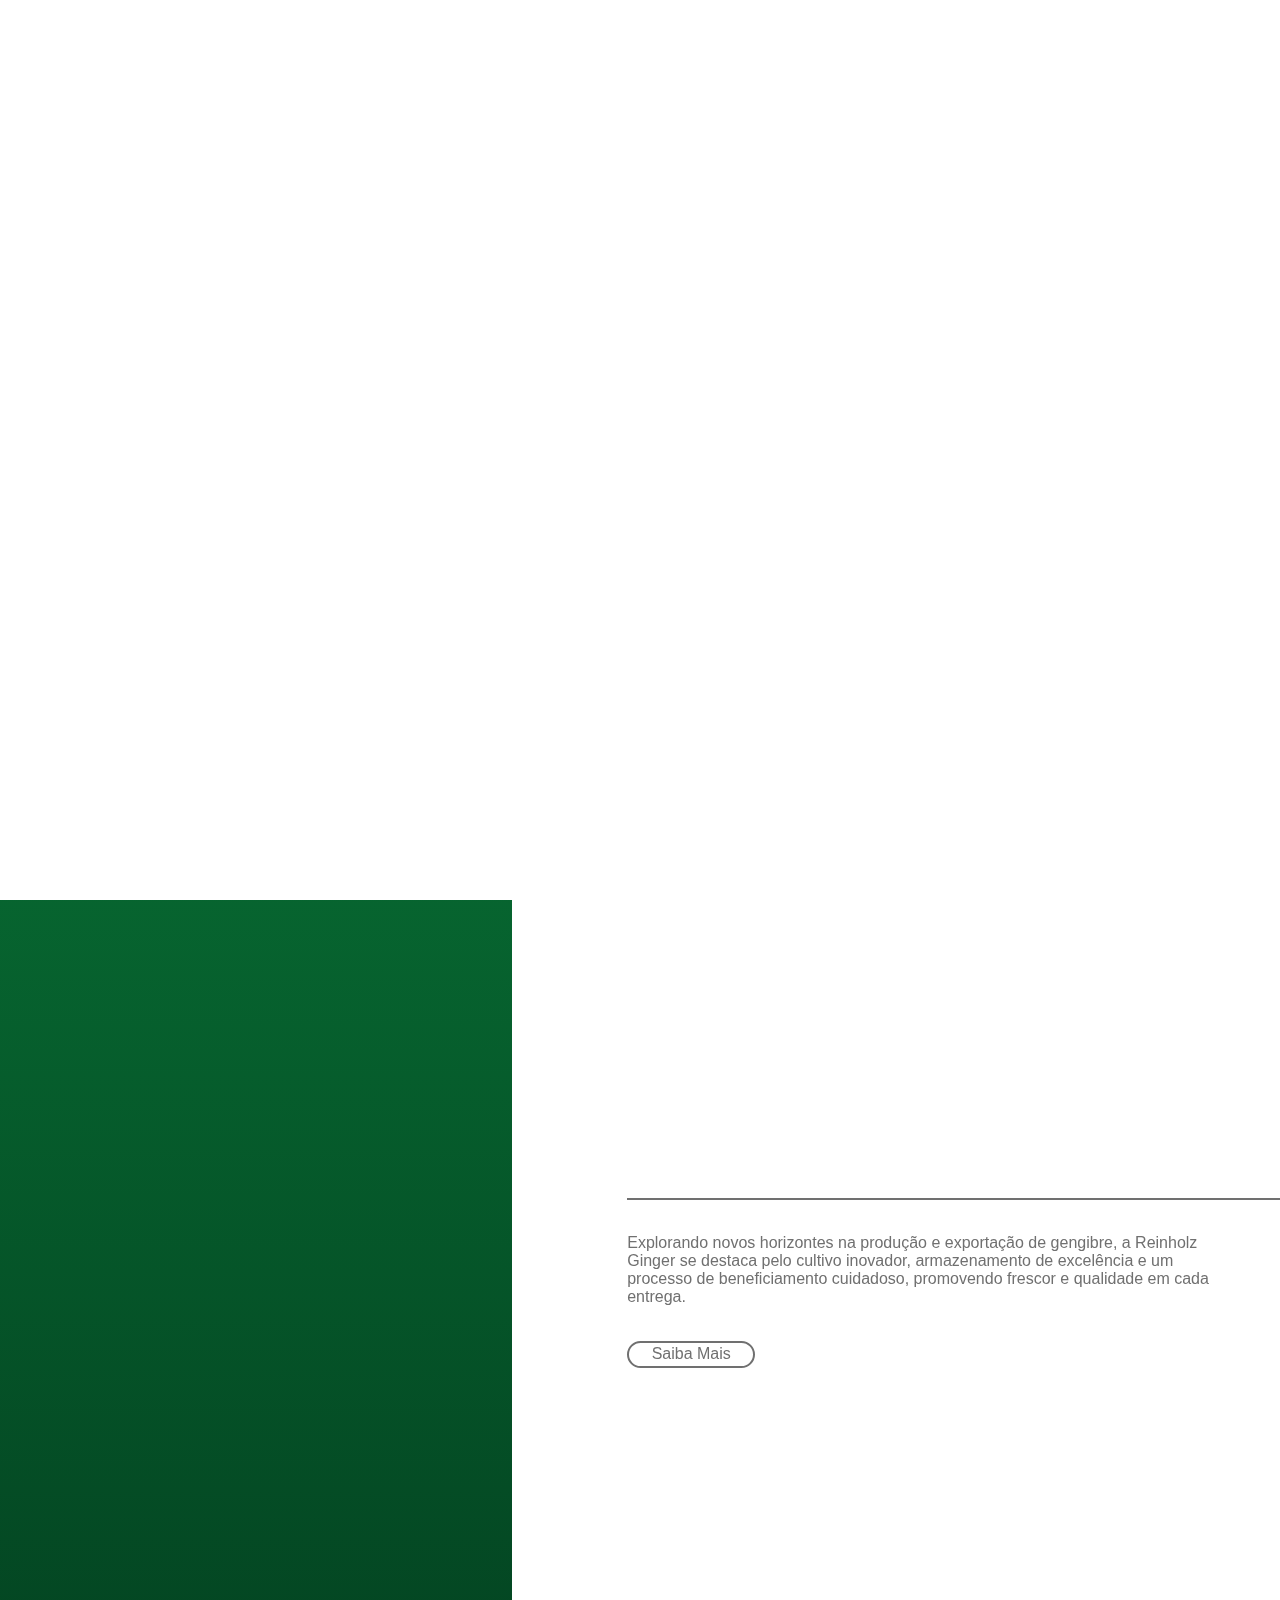
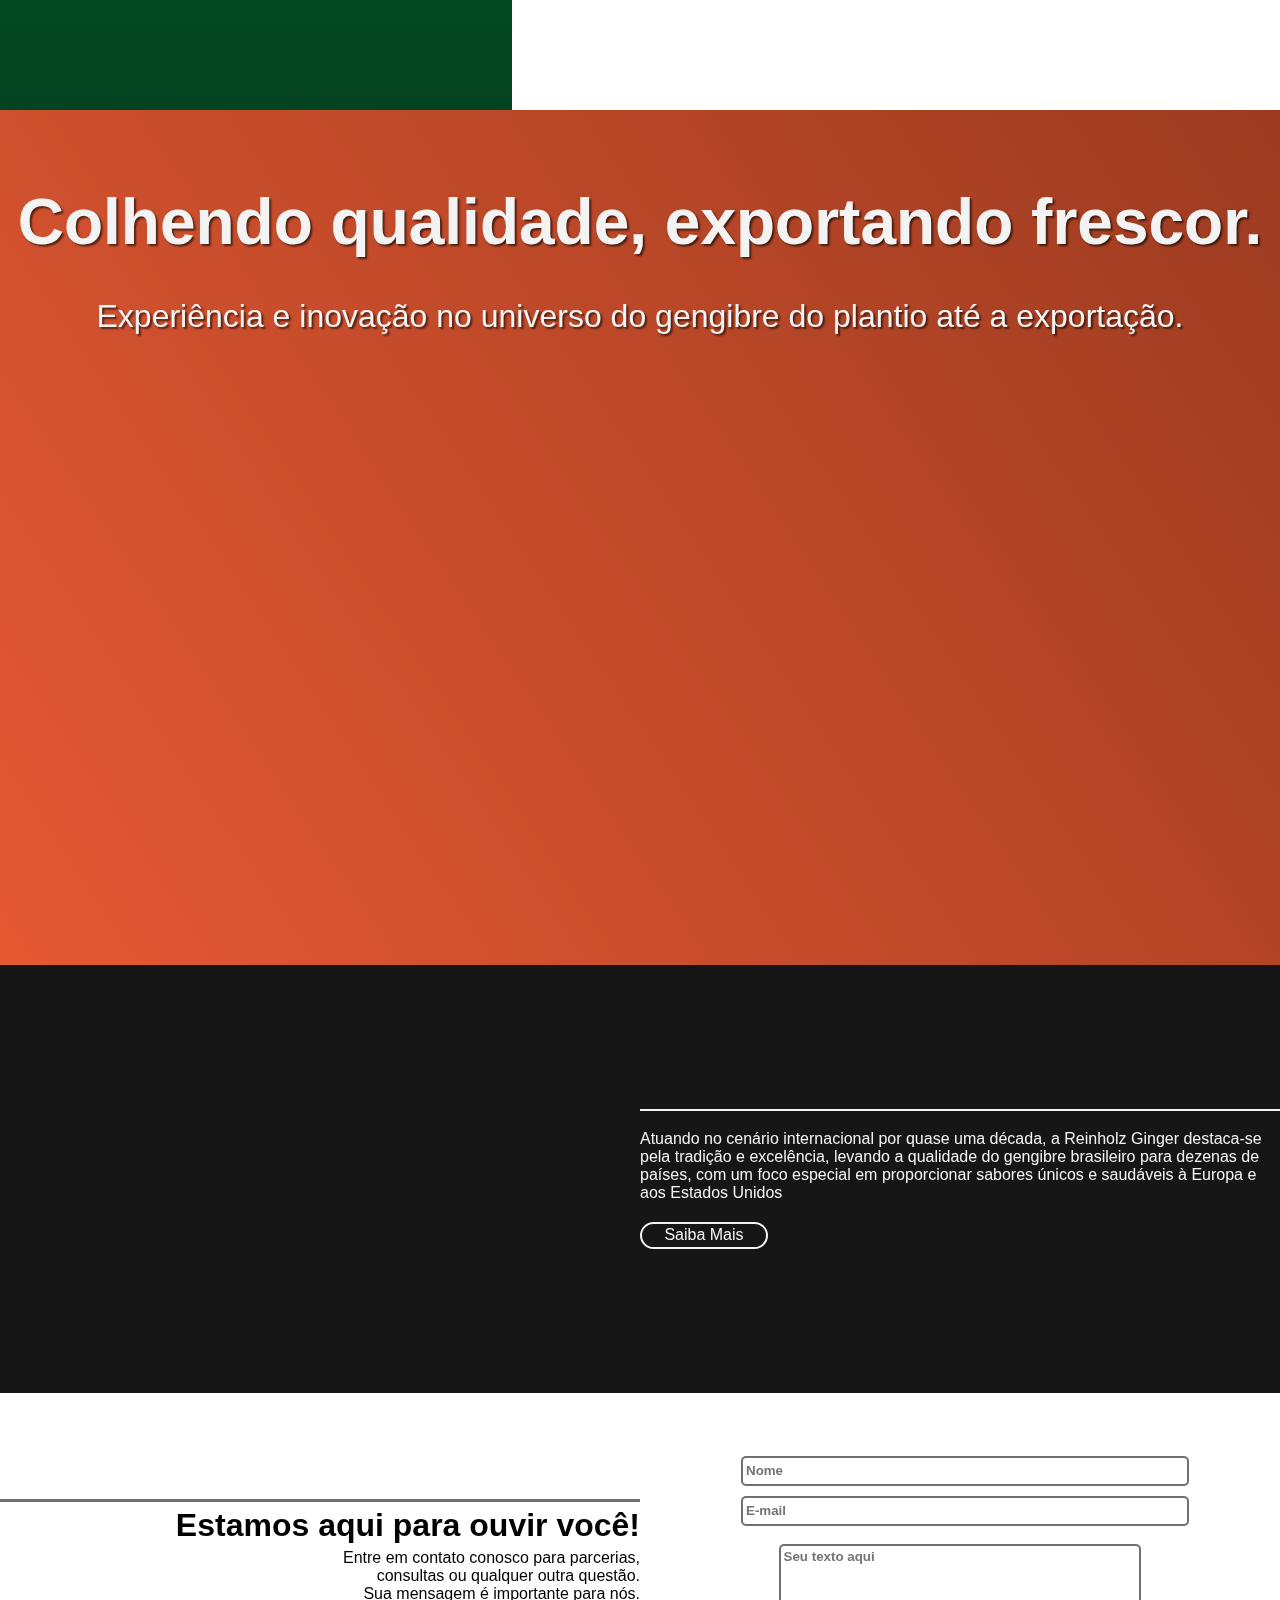
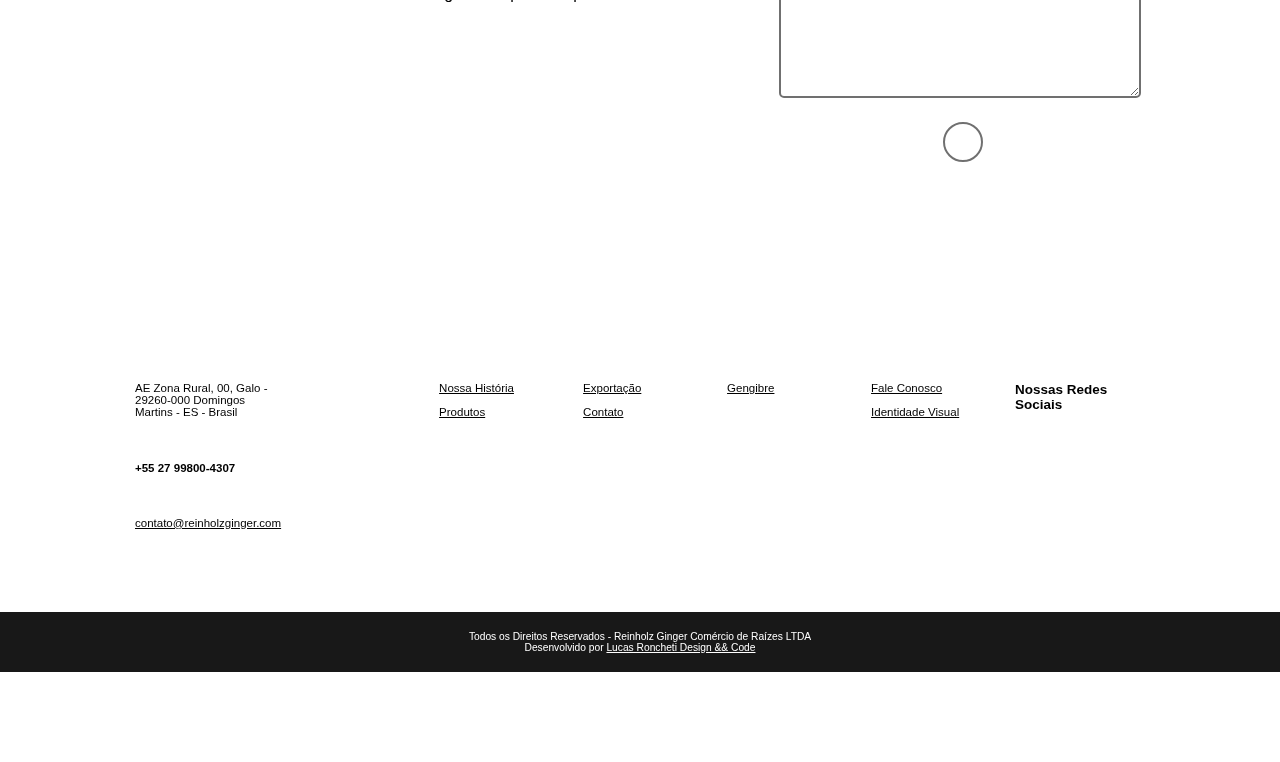
<file: index.html>
<!DOCTYPE html>
<html lang="pt-br">

<head>
    <meta charset="UTF-8">
    <meta name="viewport" content="width=device-width, initial-scale=1.0">
    <link rel="stylesheet" href="src/css/root.css">
    <link rel="stylesheet" href="src/css/headerMobile.css">
    <link rel="stylesheet" href="src/css/section1.css">
    <link rel="stylesheet" href="src/css/section2.css">
    <link rel="stylesheet" href="src/css/section3.css">
    <link rel="stylesheet" href="src/css/section4.css">
    <link rel="stylesheet" href="src/css/footer.css">
    <link rel="stylesheet" href="src/css/resposividadeTelasAntigas.css">

    <link rel="shortcut icon" href="src/img/favicon.svg" type="image/x-icon">

    <meta name="description" content="Levando Gengibre do Brasil para o mundo!">
    <meta name="keywords" content="gengibre, exportação, campo">
    <meta name="robots" content="index, follow"> 
    <meta name="author" content="Lucas Roncheti Design && Code">


    <style>
        .sendButton {
    width: 40px;
    height: 40px;
    border: solid 2px var(--cor04);
    border-radius: 5px;
    margin-left: 5px;
    display: flex;
    justify-content: center;
    align-items: center;
    cursor: pointer;
    margin-top: 10px;
    border-radius: 50%;
}
.mail-download{
    position: fixed;
    left: 50%;
    top: 50%;
    z-index: 1000;
}

.loadingImg{


    width: 300px;
    height: auto;
  
}
.loadingDiv{
    width: 100%;
    height: 100%;
    position: fixed;
    top: 0px;
    left: 0px;
    z-index: 30000;
    display: flex;
    justify-content: center;
    align-items: center;
    background-color: white;
}
    </style>

<script>
    let loadingAnimation=()=>{
        let div = document.getElementById('loadingDiv')
        div.style.display = 'none'

    }
</script>

    <title>Reinholz Ginger</title>
</head>

<div id="loadingDiv" class="loadingDiv"><img class="loadingImg" src="src/img/loading.gif" alt=""></div>

<body onload="loadingAnimation()">


    <section class="section">
        <header >
            <div class="containerHeader">
                <img src="src/img/logoWhiteTransp.png" alt="Logo Reinholz Ginger">
                <nav>
                    <a href="index.html">
                        <div>HOME</div>
                    </a>
                    <a href="src/pages/institucional.html">
                        <div>INSTITUCIONAL</div>
                    </a>

                    <a href="src/pages/produtos.html">
                        <div>PRODUTOS</div>
                    </a>

                    <a href="src/pages/expotacao.html">
                        <div>EXPORTAÇÃO</div>
                    </a>
                    <a href="#downSection">
                        <div>CONTATO</div>
                    </a>
                    <div id="botaoLenguage" class="botaoLenguage">
                        <div  onclick="mudarLinguagemMobile()"  id="parteInternaBotaoMobile" class="parteInternaBotaoMobile"></div>
                        <img onclick="mudarLinguagemMobile()" src="src/img/pt.png" alt="Botão bandeira brasil"><img onclick="mudarLinguagemMobile()" src="src/img/eng.png" alt="Botão bandeira eng">
                    </div>
                </nav>
             
            </div>

        
        </header>
        <div id="containerHeaderMobile" class="containerHeaderMobile">
           
            <nav class="navMobile">
                <a href="index.html">
                    <div>HOME</div>
                </a>
                <a href="src/pages/institucional.html">
                    <div>INSTITUCIONAL</div>
                </a>

                <a href="src/pages/produtos.html">
                    <div>PRODUTOS</div>
                </a>

                <a href="src/pages/expotacao.html">
                    <div>EXPORTAÇÃO</div>
                </a>
                <a href="#downSection">
                    <div>CONTATO</div>
                </a>
                
            </nav>
        </div>

        <div class="headerMobile">
            <div id="botaoLenguage" class="botaoLenguage">
                <div  onclick="mudarLinguagem()"  id="parteInternaBotao" class="parteInternaBotao"></div>
                <img onclick="mudarLinguagem()" src="src/img/pt.png" alt="Botão bandeira brasil"><img onclick="mudarLinguagem()" src="src/img/eng.png" alt="Botão bandeira eng">
            </div>
            <div onclick="fadeAnimation()"><img src="src/img/Icon ionic-ios-menu.svg" alt="MenuMobile"></div>
        </div>


        <img class="imagemLogoMobile" src="src/img/logoWhiteTransp.png" alt="Logo Reinholz Ginger">

        
        <div class="containerSlider">
            <div id="textSign" class="textSign orange">

            </div>

            <div id="textMain" class="textMain ">
                <div id="textInside" class="textInside slideText">
                    <h2>Do Brasil para o Mundo:</h2>
                    <p>Oferecemos gengibre de alta qualidade,
                        cultivado com cuidado e dedicação
                        em solo brasileiro.</p>
                </div>

            </div>
            <div class="containerImg">
                <video autoplay  loop  class="slide video" id="img01" src="src/img/video02.mp4" alt="Video  de uma plantação da Reinholz Ginger "></video>
                <img class="slide" id="img02" src="src/img/background2.jpg" alt="Imagem de um porto ">
                <img class="slide" id="img03" src="src/img/foto gengibre.jpg" alt="Imagem gengibre e plantação de fundo ">
            </div>
            <div class="containerImgMobile">
                <video autoplay  loop  class="slideMobile videoMobile" id="img01" src="src/img/videomobile.mp4" alt="Video  de uma plantação da Reinholz Ginger "></video>
                <img class="slideMobile" id="img02Mobile" src="src/img/mobile02.png" alt="Imagem de um porto ">
                <img class="slideMobile" id="img03Mobile" src="src/img/mobile03.png" alt="Imagem gengibre e plantação de fundo ">
            </div>
           
        </div>

        <span class="spanLineOrange"></span>
        <span class="spanLineGreen"></span>
    </section>

    <!-- segunda página  -->
    <section class=" section  displayFlexSection">
        <div class="leftBox">
            <img src="src/img/caixaGengibre.png" alt="Caixa de gengibre reinholz ginger">
        </div>
        <div class="rightBox">
            <div class="containerTextSecondPage">
                <span></span>
                <p>Explorando novos horizontes na produção e
                    exportação de gengibre, a Reinholz Ginger se destaca
                    pelo cultivo inovador, armazenamento de excelência e
                    um processo de beneficiamento cuidadoso,
                    promovendo frescor e qualidade em cada entrega.</p>
                 <a href="src/pages/produtos.html">Saiba Mais</a>
            </div>
        </div>
    </section>

    <!-- terceira sessão -->
    <section class="section thirthSection">
        <div class="containerDivs">
            <div class="contentThirdthSection">


                <h2 class="h2TextSection3">Colhendo qualidade, exportando frescor. </h2>
                <p class="pTextSection3">Experiência e inovação no universo do gengibre do plantio até a exportação.</p>
                <img class="containerPhoto" src="src/img/Container 2.png" alt="Imagem container Reinholz Ginger">


            </div>

        </div>
        <div class="inferiorDiv">
            <img src="src/img/iconesExport.svg" alt="">
            <img src="src/img/iconesMobile.svg" alt="">
        </div>
    
    </section>


    <section class="section fouthSection">
        <div class="upSection">
            <div class="map">
                <img src="src/img/Grupo 282.svg" alt="">
            </div>

            <div class="rightBoxFourthPage">
                <div class="containerTextFourthPage">
                    <span></span>
                    <p>
                        Atuando no cenário internacional por quase uma década,
                        a Reinholz Ginger destaca-se pela tradição e excelência,
                        levando a qualidade do gengibre brasileiro para dezenas de países,
                        com um foco especial em proporcionar sabores únicos e saudáveis
                        à Europa e aos Estados Unidos
                    </p>

                    <a href="src/pages/expotacao.html">Saiba Mais</a>
                </div>
            </div>
            <div>

            </div>
        </div>
        <div id ="downSection" class="downSection">
            <img id="mailDow" class="displayNone mail-download" src="src/img/mail-download.gif" alt="">
            <div class="textContact">
                <span></span>
                <div class="containerTextForm">
                    <h2>Estamos aqui para ouvir você!</h2>
                    <p>
                        Entre em contato conosco para parcerias, <br> consultas ou qualquer outra questão. <br>
                        Sua mensagem é importante para nós.

                    </p>
                </div>
                <div class="anotherDiv"></div>
            </div>
         
            <form id="contact" class="formContact">
               

                <form id="contact" class="formContact">
                    <div class="inputArea">
                        <input type="text" id="nameInput" placeholder="Nome">
                    </div>

                    <div class="inputArea">
                        <input type="email" id="emailInput" placeholder="E-mail">
                    </div>

                    <div class="textArea">
                        <textarea id="messageTextarea" cols="25" rows="10" placeholder="Seu texto aqui"></textarea>
                    </div>

                    <div id="submitBtnContato" class="sendButton">
                        <div ><img style="width: 23px;height: 26px;" src="src/img/sendmail.svg" alt=""></div>
                    </div>
                </form>
            </form>


     
       

        </div>
    </section>


    <footer>
        <div>
            <img class="imgFaixaFooter" src="src/img/faixaFooter.svg" alt="">
        </div>

        <div class="containerLIstFooter">

            <div class=" endereco sliceFooter">
                <p>
                    AE Zona Rural, 00, Galo - 29260-000
                    Domingos Martins - ES - Brasil
                </p>
                <p>
                    <strong>+55 27 99800-4307</strong>
                </p>

                <p>
                    <a href="mailto:contato@reinholzginger.com.br">contato@reinholzginger.com</a>
                </p>
            </div>

            <div class=" none sliceFooter">

            </div>

            <div class="sliceFooter">
                <ul>
                    <a href="src/pages/institucional.html">
                        <li>Nossa História</li><br>
                    </a>
                    <a href="src/pages/produtos.html">
                        <li>Produtos</li>
                    </a>
                </ul>
            </div>


            <div class="sliceFooter">
                <ul>
                    <a href="src/pages/expotacao.html">
                        <li>Exportação</li><br>
                    </a>
                    <a href="#downSection">
                        <li>Contato</li>
                    </a>
                </ul>

            </div>

            <div class=" sliceFooter">
                <ul>
                    <a href="src/pages/produtos.html">
                        <li>Gengibre</li>
                    </a>

                </ul>

            </div>

            <div class=" marginSlicer sliceFooter">
                <ul>
                    <a href="src/pages/contato.html">
                        <li>Fale Conosco</li><br>
                    </a>
                    <a href="https://drive.google.com/drive/folders/19vuwGiZQyfwmaQ5qNxH2wKILzxVKoBmi?usp=sharing">
                        <li>Identidade Visual</li>
                    </a>
                </ul>

            </div>

            <div class="sliceFooter">
                <h3>Nossas Redes Sociais</h3>
                <a href="https://www.instagram.com/reinholzginger/"><img class="imgLogoInstagram" src="src/img/instagramLogo.svg" alt=""></a>
            </div>

        </div>

        <div class="footer">
            <p>
                Todos os Direitos Reservados - Reinholz Ginger Comércio de Raízes LTDA <br>
                Desenvolvido por <a target="_blank" href="https://lucasrd.site/">Lucas Roncheti Design && Code</a>

            </p>
        </div>
    </footer>
</body>

</html>

<script src="features/js/mainSlide.js"></script>
<script src="features/js/mobileMenu.js"></script>
<script>
    /// para a página contato 

    document.getElementById("submitBtnContato").addEventListener("click", function () {

        let mail=document.getElementById("mailDow")

        mail.classList.toggle("displayNone")
        // Validação do formulário
        var name = document.getElementById("nameInput").value.trim();
        var email = document.getElementById("emailInput").value.trim();
        var message = document.getElementById("messageTextarea").value.trim();

        // Expressão regular para validar o formato do e-mail
        var emailRegex = /^[^\s@]+@[^\s@]+\.[^\s@]+$/;

        if (name === "" || !emailRegex.test(email) || message === "") {
            alert("Por favor, preencha todos os campos corretamente.");
            return; // Impede o envio do formulário se os campos estiverem vazios ou o e-mail estiver em um formato inválido
        }

        // Dados do formulário
        var formData = new FormData();
        formData.append("name", name);
        formData.append("email", email);
        formData.append("message", message);

        // Envia os dados para o PHP
        fetch("eng/includes/send_email.php", {
                method: "POST",
                body: formData
            })
            .then(response => response.text())
            .then(data => {
                alert(data);
                let form = document.getElementById("contact")
                mail.classList.toggle("displayNone")
                form.reset()
            })
            .catch(error => {
                console.error("Erro ao enviar formulário:", error);

            });
    });
</script>
</file>
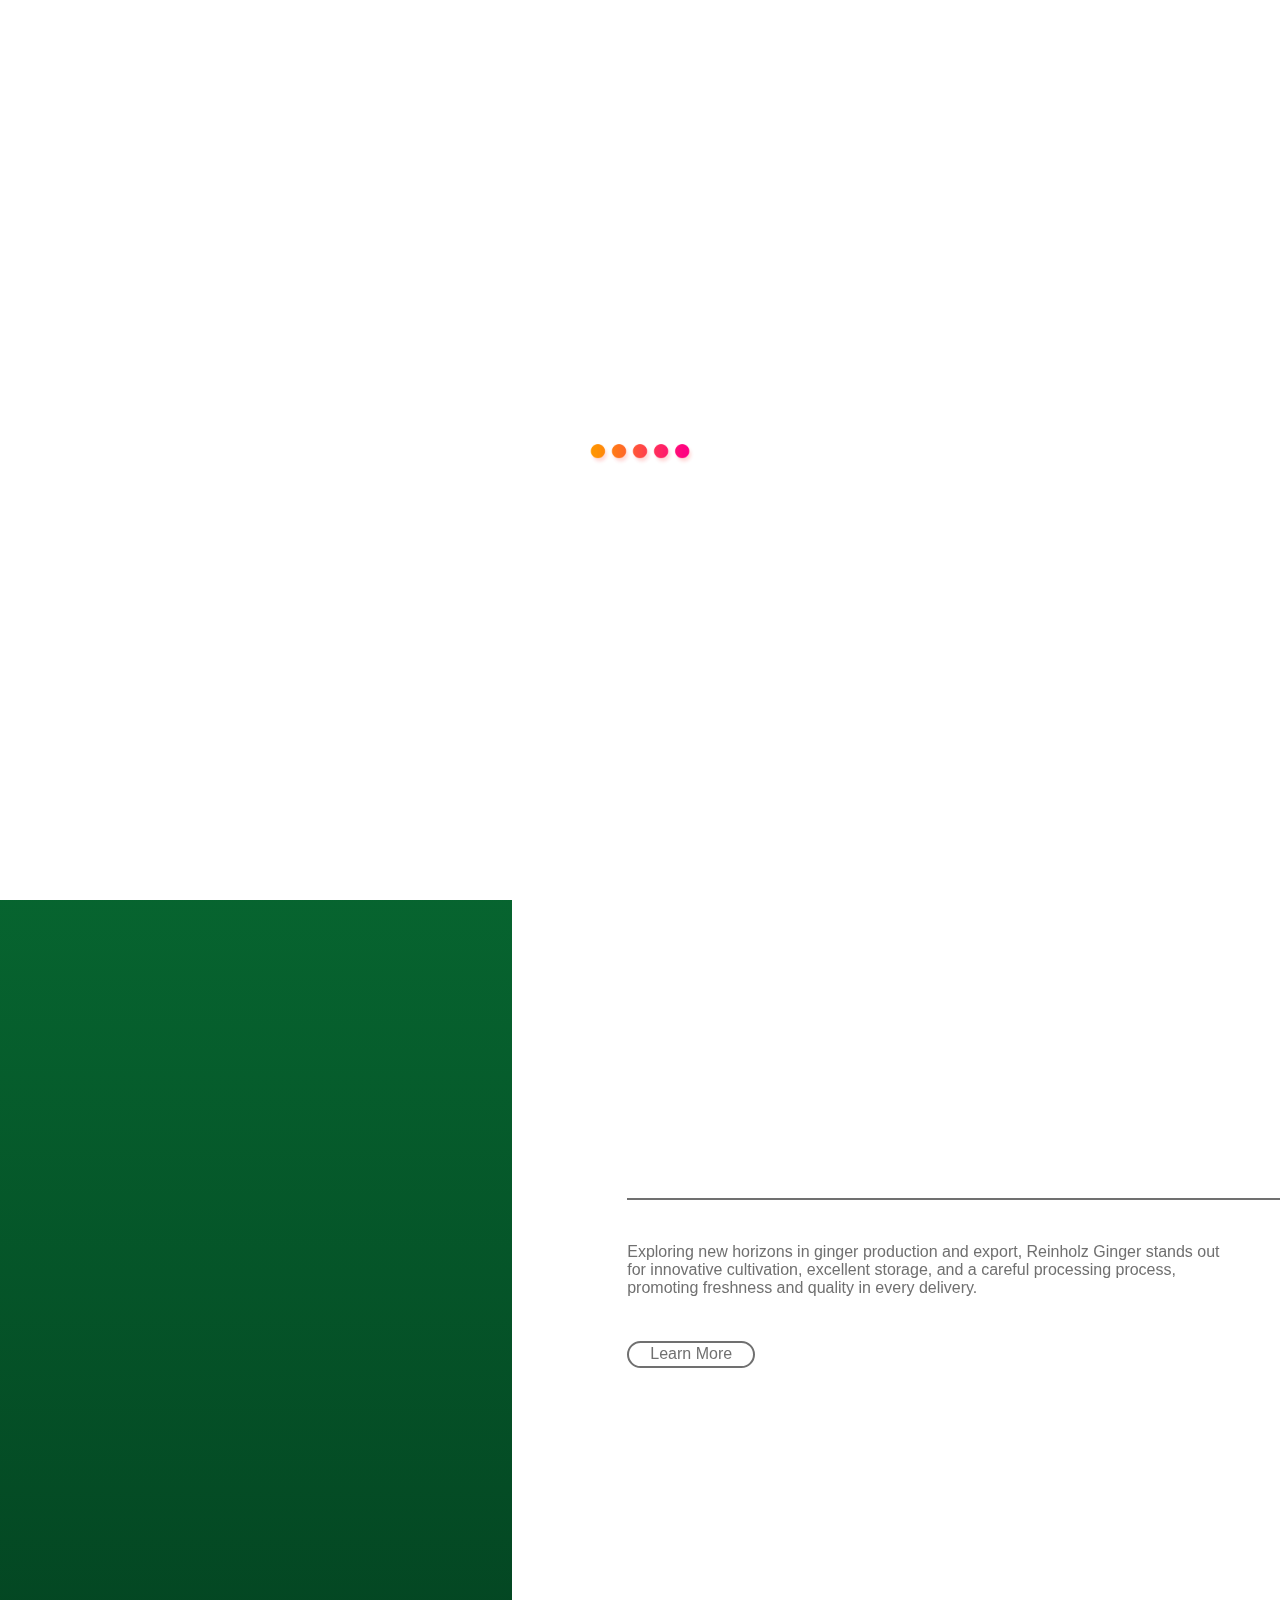
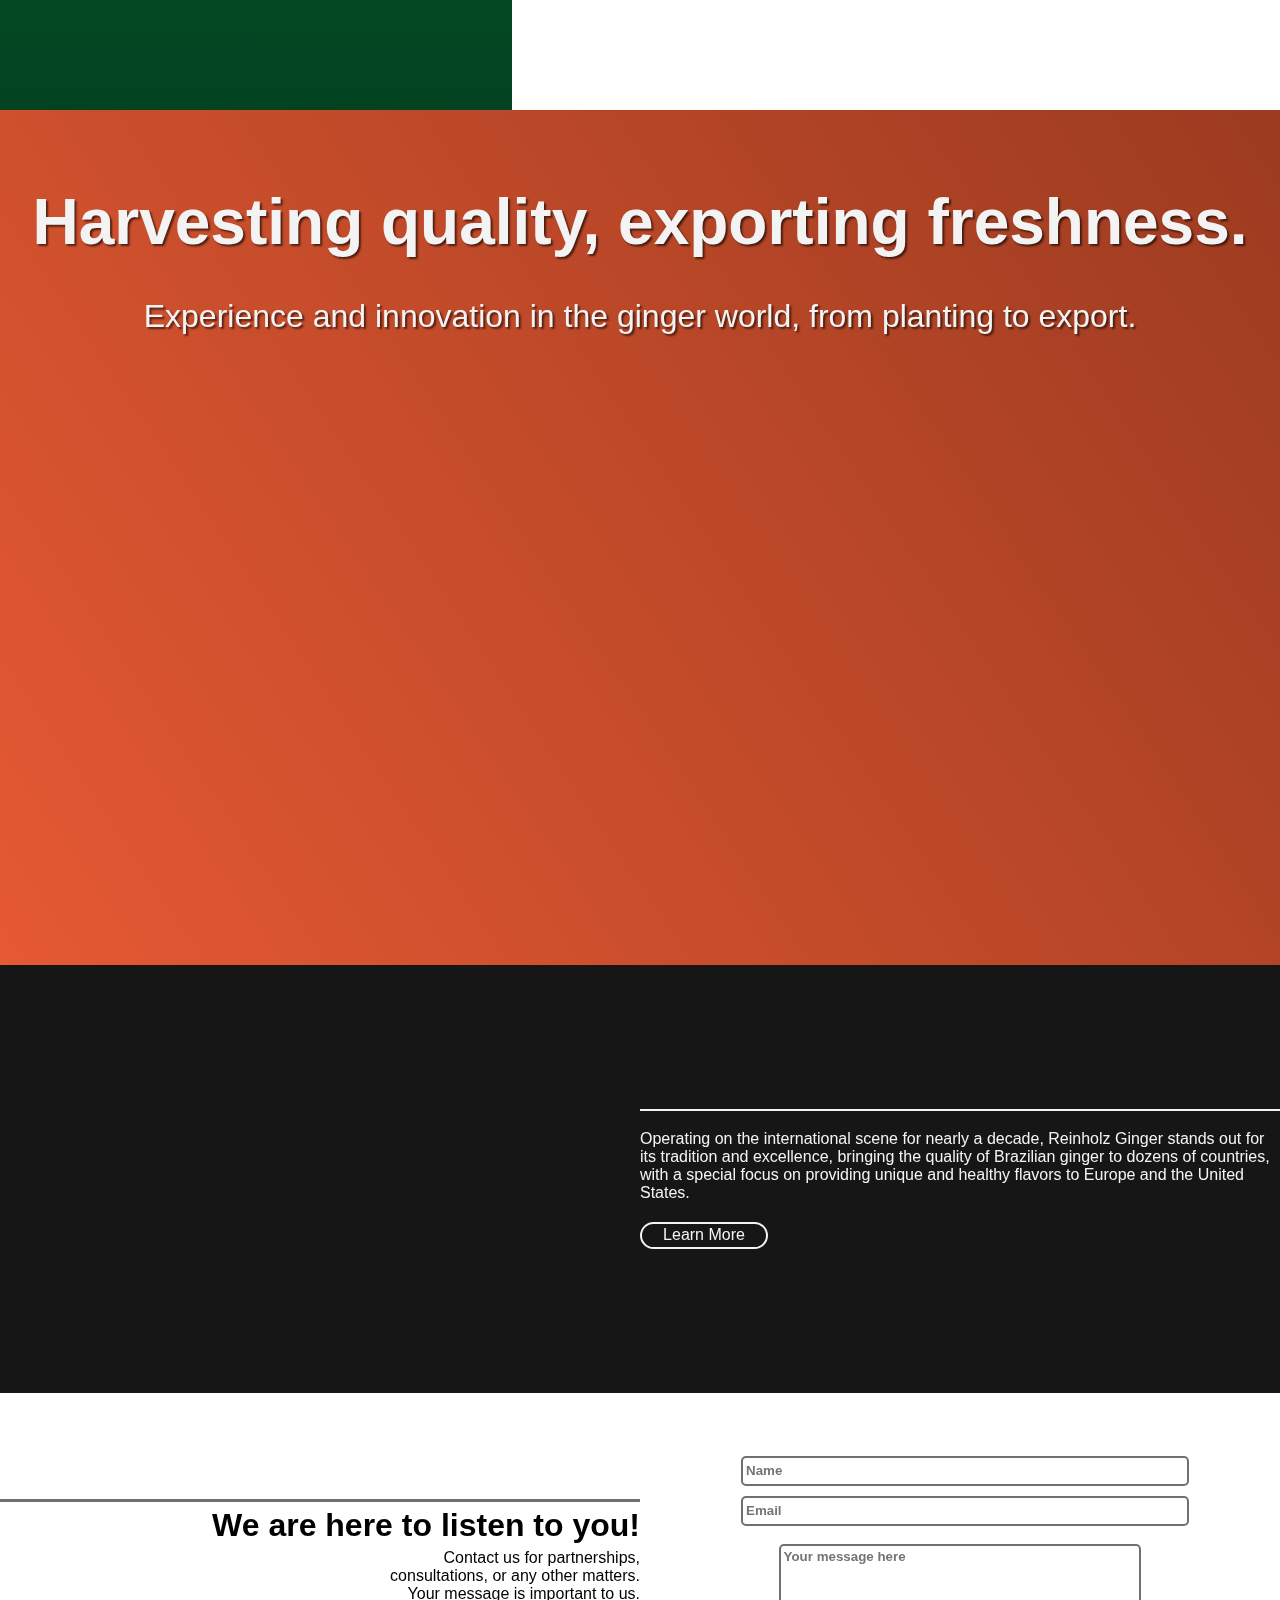
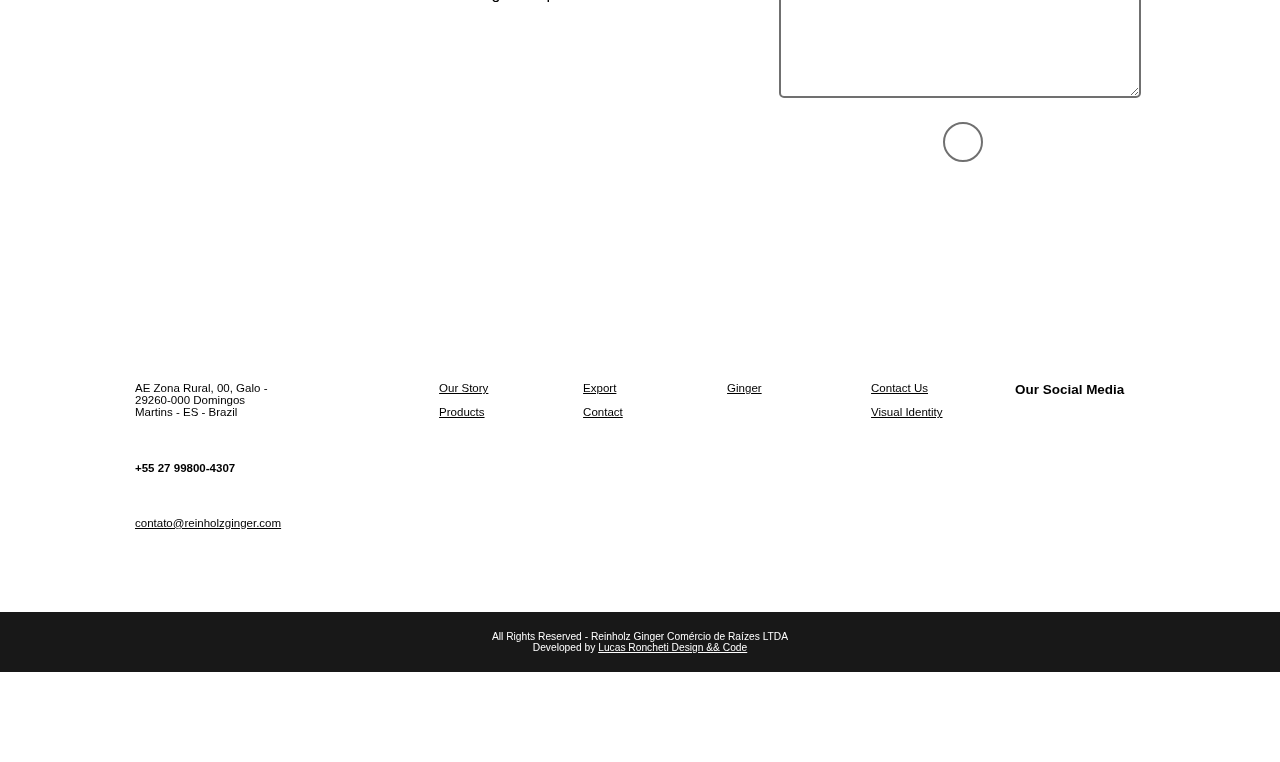
<file: eng/index.html>
<!DOCTYPE html>
<html lang="en">

<head>
    <meta charset="UTF-8">
    <meta name="viewport" content="width=device-width, initial-scale=1.0">
    <link rel="stylesheet" href="../src/css/root.css">
    <link rel="stylesheet" href="../src/css/headerMobile.css">
    <link rel="stylesheet" href="../src/css/section1.css">
    <link rel="stylesheet" href="../src/css/section2.css">
    <link rel="stylesheet" href="../src/css/section3.css">
    <link rel="stylesheet" href="../src/css/section4.css">
    <link rel="stylesheet" href="../src/css/footer.css">
    <link rel="stylesheet" href="../src/css/resposividadeTelasAntigas.css">

    <link rel="shortcut icon" href="../src/img/favicon.svg" type="image/x-icon">

    <meta name="description" content="Bringing Ginger from Brazil to the world!">
    <meta name="keywords" content="ginger, export, field">
    <meta name="robots" content="index, follow"> 
    <meta name="author" content="Lucas Roncheti Design && Code">

    <style>
        .parteInternaBotaoMobile2{
    width: 70%;
    height: 100%;
    background-color:rgb(60, 204, 20) ;
    box-shadow: 2px 2px 3px rgb(128, 255, 0);
    box-shadow: inset 0px 1px 2px  rgb(166, 255, 0);
    border-radius: 20px;
    position: absolute;
    left: 20%;
}
        .sendButton {
            width: 40px;
            height: 40px;
            border: solid 2px var(--cor04);
            border-radius: 5px;
            margin-left: 5px;
            display: flex;
            justify-content: center;
            align-items: center;
            cursor: pointer;
            margin-top: 10px;
            border-radius: 50%;
        }
        .mail-download{
            position: fixed;
            left: 50%;
            top: 50%;
            z-index: 1000;
        }

        .loadingImg{
            width: 300px;
            height: auto;
        }
        .loadingDiv{
            width: 100%;
            height: 100%;
            position: fixed;
            top: 0px;
            left: 0px;
            z-index: 30000;
            display: flex;
            justify-content: center;
            align-items: center;
            background-color: white;
        }
    </style>

    <script>
        let loadingAnimation=()=>{
            let div = document.getElementById('loadingDiv')
            div.style.display = 'none'
    
        }
    </script>

    <title>Reinholz Ginger</title>
</head>

<div id="loadingDiv" class="loadingDiv"><img class="loadingImg" src="src/img/loading.gif" alt=""></div>

<body onload="loadingAnimation()">

    <section class="section">
        <header>
            <div class="containerHeader">
                <img src="src/img/logoWhiteTransp.png" alt="Reinholz Ginger Logo">
                <nav>
                    <a href="index.html">
                        <div>HOME</div>
                    </a>
                    <a href="src/pages/institucional.html">
                        <div>ABOUT US</div>
                    </a>

                    <a href="src/pages/produtos.html">
                        <div>PRODUCTS</div>
                    </a>

                    <a href="src/pages/expotacao.html">
                        <div>EXPORT</div>
                    </a>
                    <a href="#downSection">
                        <div>CONTACT</div>
                    </a>
                    <div id="botaoLenguage" class="botaoLenguage">
                        <div  onclick="mudarLinguagemMobile()"  id="parteInternaBotaoMobile" class="parteInternaBotaoMobile2"></div>
                        <img onclick="mudarLinguagemMobile()" src="src/img/pt.png" alt="Brazil flag button"><img onclick="mudarLinguagemMobile()" src="src/img/eng.png" alt="UK flag button">
                    </div>
                </nav>
            </div>
        </header>
        <div id="containerHeaderMobile" class="containerHeaderMobile">
            <nav class="navMobile">
                <a href="index.html">
                    <div>HOME</div>
                </a>
                <a href="src/pages/institucional.html">
                    <div>ABOUT US</div>
                </a>

                <a href="src/pages/produtos.html">
                    <div>PRODUCTS</div>
                </a>

                <a href="src/pages/expotacao.html">
                    <div>EXPORT</div>
                </a>
                <a href="#downSection">
                    <div>CONTACT</div>
                </a>
            </nav>
        </div>

        <div class="headerMobile">
            <div id="botaoLenguage" class="botaoLenguage">
                <div  onclick="mudarLinguagem()"  id="parteInternaBotao" class="parteInternaBotao"></div>
                <img onclick="mudarLinguagem()" src="src/img/pt.png" alt="Brazil flag button"><img onclick="mudarLinguagem()" src="src/img/eng.png" alt="UK flag button">
            </div>
            <div onclick="fadeAnimation()"><img src="src/img/Icon ionic-ios-menu.svg" alt="Mobile Menu"></div>
        </div>

        <img class="imagemLogoMobile" src="src/img/logoWhiteTransp.png" alt="Reinholz Ginger Logo">

        <div class="containerSlider">
            <div id="textSign" class="textSign orange">
            </div>

            <div id="textMain" class="textMain">
                <div id="textInside" class="textInside slideText">
                    <h2>From Brazil to the World:</h2>
                    <p>We offer high-quality ginger,
                        grown with care and dedication
                        in Brazilian soil.</p>
                </div>
            </div>
            <div class="containerImg">
                <video autoplay loop class="slide video" id="img01" src="../src/img/video02.mp4" alt="Video of a Reinholz Ginger plantation"></video>
                <img class="slide" id="img02" src="../src/img/background2.jpg" alt="Image of a port">
                <img class="slide" id="img03" src="../src/img/foto gengibre.jpg" alt="Image of ginger and a plantation in the background">
            </div>
            <div class="containerImgMobile">
                <video autoplay  loop  class="slideMobile videoMobile" id="img01" src="../src/img/videomobile.mp4" alt="Video  de uma plantação da Reinholz Ginger "></video>
                <img class="slideMobile" id="img02Mobile" src="../src/img/mobile02.png" alt="Image of a port">
                <img class="slideMobile" id="img03Mobile" src="../src/img/mobile03.png" alt="Image of ginger and a plantation in the background">
            </div>
        </div>

        <span class="spanLineOrange"></span>
        <span class="spanLineGreen"></span>
    </section>

    <!-- second page -->
    <section class="section displayFlexSection">
        <div class="leftBox">
            <img src="src/img/caixaGengibre.png" alt="Reinholz Ginger ginger box">
        </div>
        <div class="rightBox">
            <div class="containerTextSecondPage">
                <span></span>
                <p>Exploring new horizons in ginger production and export, Reinholz Ginger stands out
                    for innovative cultivation, excellent storage, and
                    a careful processing process,
                    promoting freshness and quality in every delivery.</p>
                 <a href="src/pages/produtos.html">Learn More</a>
            </div>
        </div>
    </section>

    <!-- third section -->
    <section class="section thirthSection">
        <div class="containerDivs">
            <div class="contentThirdthSection">
                <h2 class="h2TextSection3">Harvesting quality, exporting freshness.</h2>
                <p class="pTextSection3">Experience and innovation in the ginger world, from planting to export.</p>
                <img class="containerPhoto" src="src/img/Container 2.png" alt="Reinholz Ginger container image">
            </div>
        </div>
        <div class="inferiorDiv">
            <img src="src/img/iconesExport.svg" alt="">
            <img src="src/img/iconesMobile.svg" alt="">
        </div>
    </section>

    <section class="section fouthSection">
        <div class="upSection">
            <div class="map">
                <img src="src/img/Grupo 282.svg" alt="">
            </div>

            <div class="rightBoxFourthPage">
                <div class="containerTextFourthPage">
                    <span></span>
                    <p>
                        Operating on the international scene for nearly a decade,
                        Reinholz Ginger stands out for its tradition and excellence,
                        bringing the quality of Brazilian ginger to dozens of countries,
                        with a special focus on providing unique and healthy flavors
                        to Europe and the United States.
                    </p>

                    <a href="src/pages/expotacao.html">Learn More</a>
                </div>
            </div>
            <div>
            </div>
        </div>
        <div id="downSection" class="downSection">
            <img id="mailDow" class="displayNone mail-download" src="src/img/mail-download.gif" alt="">
            <div class="textContact">
                <span></span>
                <div class="containerTextForm">
                    <h2>We are here to listen to you!</h2>
                    <p>
                        Contact us for partnerships, <br> consultations, or any other matters. <br>
                        Your message is important to us.
                    </p>
                </div>
                <div class="anotherDiv"></div>
            </div>

            <form id="contact" class="formContact">
                <div class="inputArea">
                    <input type="text" id="nameInput" placeholder="Name">
                </div>

                <div class="inputArea">
                    <input type="email" id="emailInput" placeholder="Email">
                </div>

                <div class="textArea">
                    <textarea id="messageTextarea" cols="25" rows="10" placeholder="Your message here"></textarea>
                </div>

                <div id="submitBtnContato" class="sendButton">
                    <div><img style="width: 23px;height: 26px;" src="src/img/sendemail.svg" alt=""></div>
                </div>
            </form>
        </div>
    </section>

    <footer>
        <div>
            <img class="imgFaixaFooter" src="src/img/faixaFooter.svg" alt="">
        </div>

        <div class="containerLIstFooter">
            <div class="endereco sliceFooter">
                <p>
                    AE Zona Rural, 00, Galo - 29260-000
                    Domingos Martins - ES - Brazil
                </p>
                <p>
                    <strong>+55 27 99800-4307</strong>
                </p>

                <p>
                    <a href="mailto:contato@reinholzginger.com">contato@reinholzginger.com</a>
                </p>
            </div>

            <div class="none sliceFooter">
            </div>

            <div class="sliceFooter">
                <ul>
                    <a href="src/pages/institucional.html">
                        <li>Our Story</li><br>
                    </a>
                    <a href="src/pages/produtos.html">
                        <li>Products</li>
                    </a>
                </ul>
            </div>

            <div class="sliceFooter">
                <ul>
                    <a href="src/pages/expotacao.html">
                        <li>Export</li><br>
                    </a>
                    <a href="#downSection">
                        <li>Contact</li>
                    </a>
                </ul>
            </div>

            <div class="sliceFooter">
                <ul>
                    <a href="src/pages/produtos.html">
                        <li>Ginger</li>
                    </a>
                </ul>
            </div>

            <div class="marginSlicer sliceFooter">
                <ul>
                    <a href="src/pages/contato.html">
                        <li>Contact Us</li><br>
                    </a>
                    <a href="https://drive.google.com/drive/folders/19vuwGiZQyfwmaQ5qNxH2wKILzxVKoBmi?usp=sharing">
                        <li>Visual Identity</li>
                    </a>
                </ul>
            </div>

            <div class="sliceFooter">
                <h3>Our Social Media</h3>
                <a href="https://www.instagram.com/reinholzginger/"><img class="imgLogoInstagram" src="src/img/instagramLogo.svg" alt=""></a>
            </div>
        </div>

        <div class="footer">
            <p>
                All Rights Reserved - Reinholz Ginger Comércio de Raízes LTDA <br>
                Developed by <a target="_blank" href="https://lucasrd.site/">Lucas Roncheti Design && Code</a>
            </p>
        </div>
    </footer>
</body>

</html>

<script src="features/js/mainSlide.js"></script>
<script src="features/js/mobileMenu.js"></script>
<script>
    /// for the contact page 

    document.getElementById("submitBtnContato").addEventListener("click", function () {

        let mail=document.getElementById("mailDow")

        mail.classList.toggle("displayNone")
        // Form validation
        var name = document.getElementById("nameInput").value.trim();
        var email = document.getElementById("emailInput").value.trim();
        var message = document.getElementById("messageTextarea").value.trim();

        // Regular expression to validate the email format
        var emailRegex = /^[^\s@]+@[^\s@]+\.[^\s@]+$/;

        if (name === "" || !emailRegex.test(email) || message === "") {
            alert("Please fill in all fields correctly.");
            return; // Prevents form submission if fields are empty or email format is invalid
        }

        // Form data
        var formData = new FormData();
        formData.append("name", name);
        formData.append("email", email);
        formData.append("message", message);

        // Send data to PHP
        fetch("eng/includes/send_email.php", {
                method: "POST",
                body: formData
            })
            .then(response => response.text())
            .then(data => {
                alert(data);
                let form = document.getElementById("contact")
                mail.classList.toggle("displayNone")
                form.reset()
            })
            .catch(error => {
                console.error("Error sending form:", error);
            });
    });
</script>
</file>
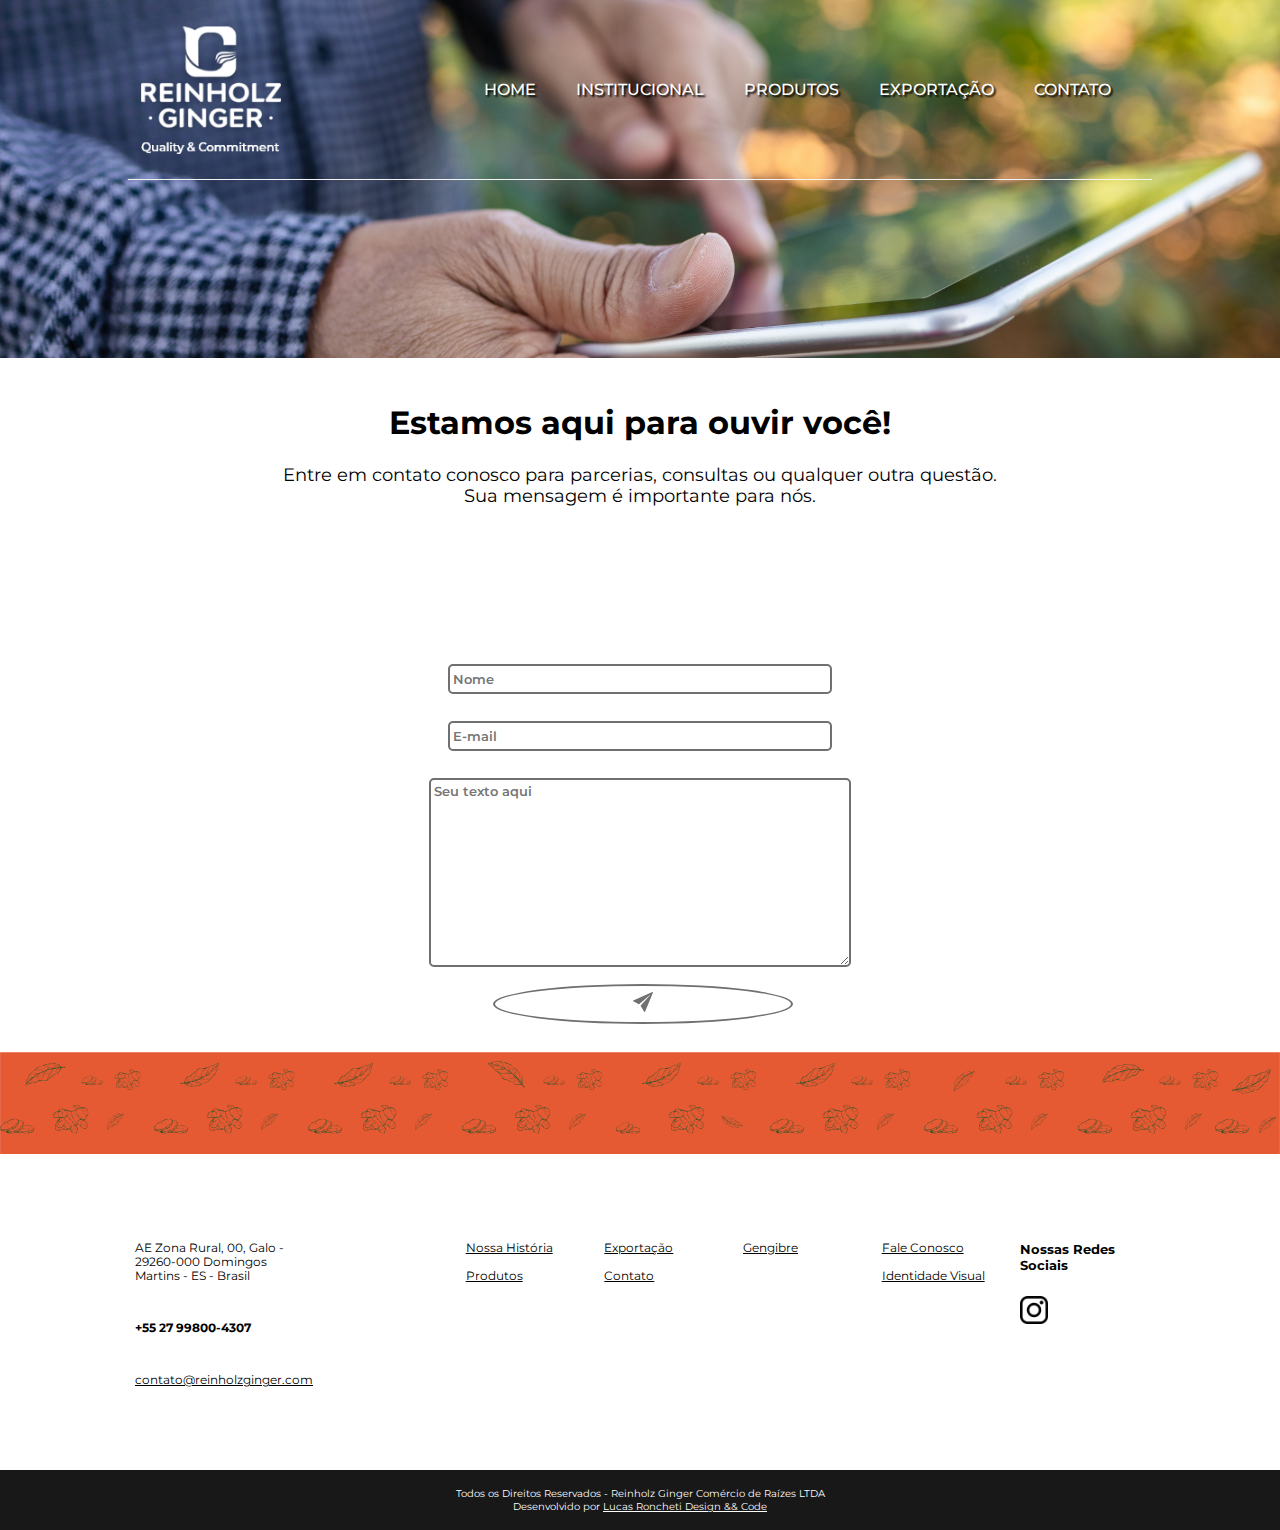
<file: src/pages/contato.html>
<!DOCTYPE html>
<html lang="pt-br">

<head>
    <meta charset="UTF-8">
    <meta name="viewport" content="width=device-width, initial-scale=1.0">
    <link rel="stylesheet" href="../../src/css/root.css">
    <link rel="stylesheet" href="../css/contato.css">
    <link rel="stylesheet" href="../../src/css/footer.css">

    <link rel="stylesheet" href="../css/headerMobile.css">
    <link rel="shortcut icon" href="../img/favicon.svg" type="image/x-icon">
    <title>Contato</title>

    <style>
        .mail-download{
    position: fixed;
    left: 50%;
    top: 50%;
    z-index: 6001;
    /* width: 100px; */
    /* height: 100px; */
}
    </style>
</head>



<body>
   

        <header>
            <div class="containerHeader">
                <a href="../../index.html"><img src="../../src/img/logoWhiteTransp.png" alt="Logo Reinholz Ginger"></a>
                <nav>
                    <a href="../../index.html">
                        <div>HOME</div>
                    </a>
                    <a href="institucional.html">
                        <div>INSTITUCIONAL</div>
                    </a>

                    <a href="produtos.html">
                        <div>PRODUTOS</div>
                    </a>

                    <a href="expotacao.html">
                        <div>EXPORTAÇÃO</div>
                    </a>
                    <a href="contato.html">
                        <div>CONTATO</div>
                    </a>

                </nav>
            </div>
        </header>

        <div id="containerHeaderMobile" class="containerHeaderMobile">

            <nav class="navMobile">
                <a href="../../index.html">
                    <div>HOME</div>
                </a>
                <a href="institucional.html">
                    <div>INSTITUCIONAL</div>
                </a>

                <a href="produtos.html">
                    <div>PRODUTOS</div>
                </a>

                <a href="expotacao.html">
                    <div>EXPORTAÇÃO</div>
                </a>
                <a href="contato.html">
                    <div>CONTATO</div>
                </a>

            </nav>
        </div>

        <div class="headerMobile">
            <div>
            </div>
            <div onclick="fadeAnimation()"><img src="../img/Icon ionic-ios-menu.svg" alt="MenuMobile"></div>
        </div>

        <div class="imgProdutos">
            <img src="../img/fundoContato.png" alt="Imagem de vários meios de transporte plano de fundo">
        </div>

        <div class="containerContent">


            <div id="downSection" class="downSection">

                <div class="textContact">
                    <span></span>
                    <div class="containerTextForm">
                        <h2>Estamos aqui para ouvir você!</h2>
                        <p>
                            Entre em contato conosco para parcerias, consultas ou qualquer outra questão.
                            <br>Sua mensagem é importante para nós.

                        </p>
                    </div>
    
                </div>

                <form id="contact" class="formContact">
                    <img id="mailDow" class="displayNone mail-download" src="../../src/img/mail-download.gif" alt="">
                    <div class="inputArea">
                        <input type="text" id="nameInput" placeholder="Nome">
                    </div>

                    <div class="inputArea">
                        <input type="email" id="emailInput" placeholder="E-mail">
                    </div>

                    <div class="textArea">
                        <textarea id="messageTextarea" cols="30" rows="10" placeholder="Seu texto aqui"></textarea>
                    </div>

                    <div id="submitBtnContato" class="sendButton">
                        <div ><img src="../../src/img/sendmail.svg" alt=""></div>
                    </div>
                </form>

                <script>
                    /// para a página contato 

                    document.getElementById("submitBtnContato").addEventListener("click", function () {
                        // Validação do formulário
                        var name = document.getElementById("nameInput").value.trim();
                        var email = document.getElementById("emailInput").value.trim();
                        var message = document.getElementById("messageTextarea").value.trim();

                        let mail=document.getElementById("mailDow")

                            mail.classList.toggle("displayNone")

                        // Expressão regular para validar o formato do e-mail
                        var emailRegex = /^[^\s@]+@[^\s@]+\.[^\s@]+$/;

                        if (name === "" || !emailRegex.test(email) || message === "") {
                            alert("Por favor, preencha todos os campos corretamente.");
                            return; // Impede o envio do formulário se os campos estiverem vazios ou o e-mail estiver em um formato inválido
                        }

                        // Dados do formulário
                        var formData = new FormData();
                        formData.append("name", name);
                        formData.append("email", email);
                        formData.append("message", message);

                        // Envia os dados para o PHP
                        fetch("../../eng/includes/send_email.php", {
                                method: "POST",
                                body: formData
                            })
                            .then(response => response.text())
                            .then(data => {
                                alert(data)
                            let form = document.getElementById("contact")
                            mail.classList.toggle("displayNone")
                            form.reset()
                            })
                            .catch(error => {
                                console.error("Erro ao enviar formulário:", error);
                            });
                    });
                </script>

            </div>

        </div>





    <footer>
        <div>
            <img class="imgFaixaFooter" src="../../src/img/faixaFooter.svg" alt="">
        </div>

        <div class="containerLIstFooter">

            <div class=" endereco sliceFooter">
                <p>
                    AE Zona Rural, 00, Galo - 29260-000
                    Domingos Martins - ES - Brasil
                </p>
                <p>
                    <strong>+55 27 99800-4307</strong>
                </p>

                <p>
                    <a href="mailto:contato@reinholzginger.com">contato@reinholzginger.com</a>
                </p>
            </div>

            <div class=" none sliceFooter">

            </div>

            <div class="sliceFooter">
                <ul>
                    <a href="../pages/institucional.html">
                        <li>Nossa História</li><br>
                    </a>
                    <a href="../pages/produtos.html">
                        <li>Produtos</li>
                    </a>
                </ul>
            </div>


            <div class="sliceFooter">
                <ul>
                    <a href="../pages/expotacao.html">
                        <li>Exportação</li><br>
                    </a>
                    <a href="../pages/contato.html">
                        <li>Contato</li>
                    </a>
                </ul>

            </div>

            <div class=" sliceFooter">
                <ul>
                    <a href="../pages/produtos.html">
                        <li>Gengibre</li>
                    </a>

                </ul>

            </div>

            <div class=" marginSlicer sliceFooter">
                <ul>
                    <a href="../pages/contato.html">
                        <li>Fale Conosco</li><br>
                    </a>
                    <a href="https://drive.google.com/drive/folders/19vuwGiZQyfwmaQ5qNxH2wKILzxVKoBmi?usp=sharing">
                        <li>Identidade Visual</li>
                    </a>
                </ul>

            </div>

            <div class="sliceFooter">
                <h3>Nossas Redes Sociais</h3>
                <a href="https://www.instagram.com/reinholzginger/"><img class="imgLogoInstagram" src="../img/instagramLogo.svg" alt=""></a>
            </div>

        </div>

        <div class="footer">
            <p>
                Todos os Direitos Reservados - Reinholz Ginger Comércio de Raízes LTDA <br>
                Desenvolvido por <a target="_blank" href="https://lucasrd.site/">Lucas Roncheti Design && Code</a>

            </p>
        </div>
    </footer>
</body>

</html>

<script src="../../features/js/mobileMenu.js"></script>
</file>
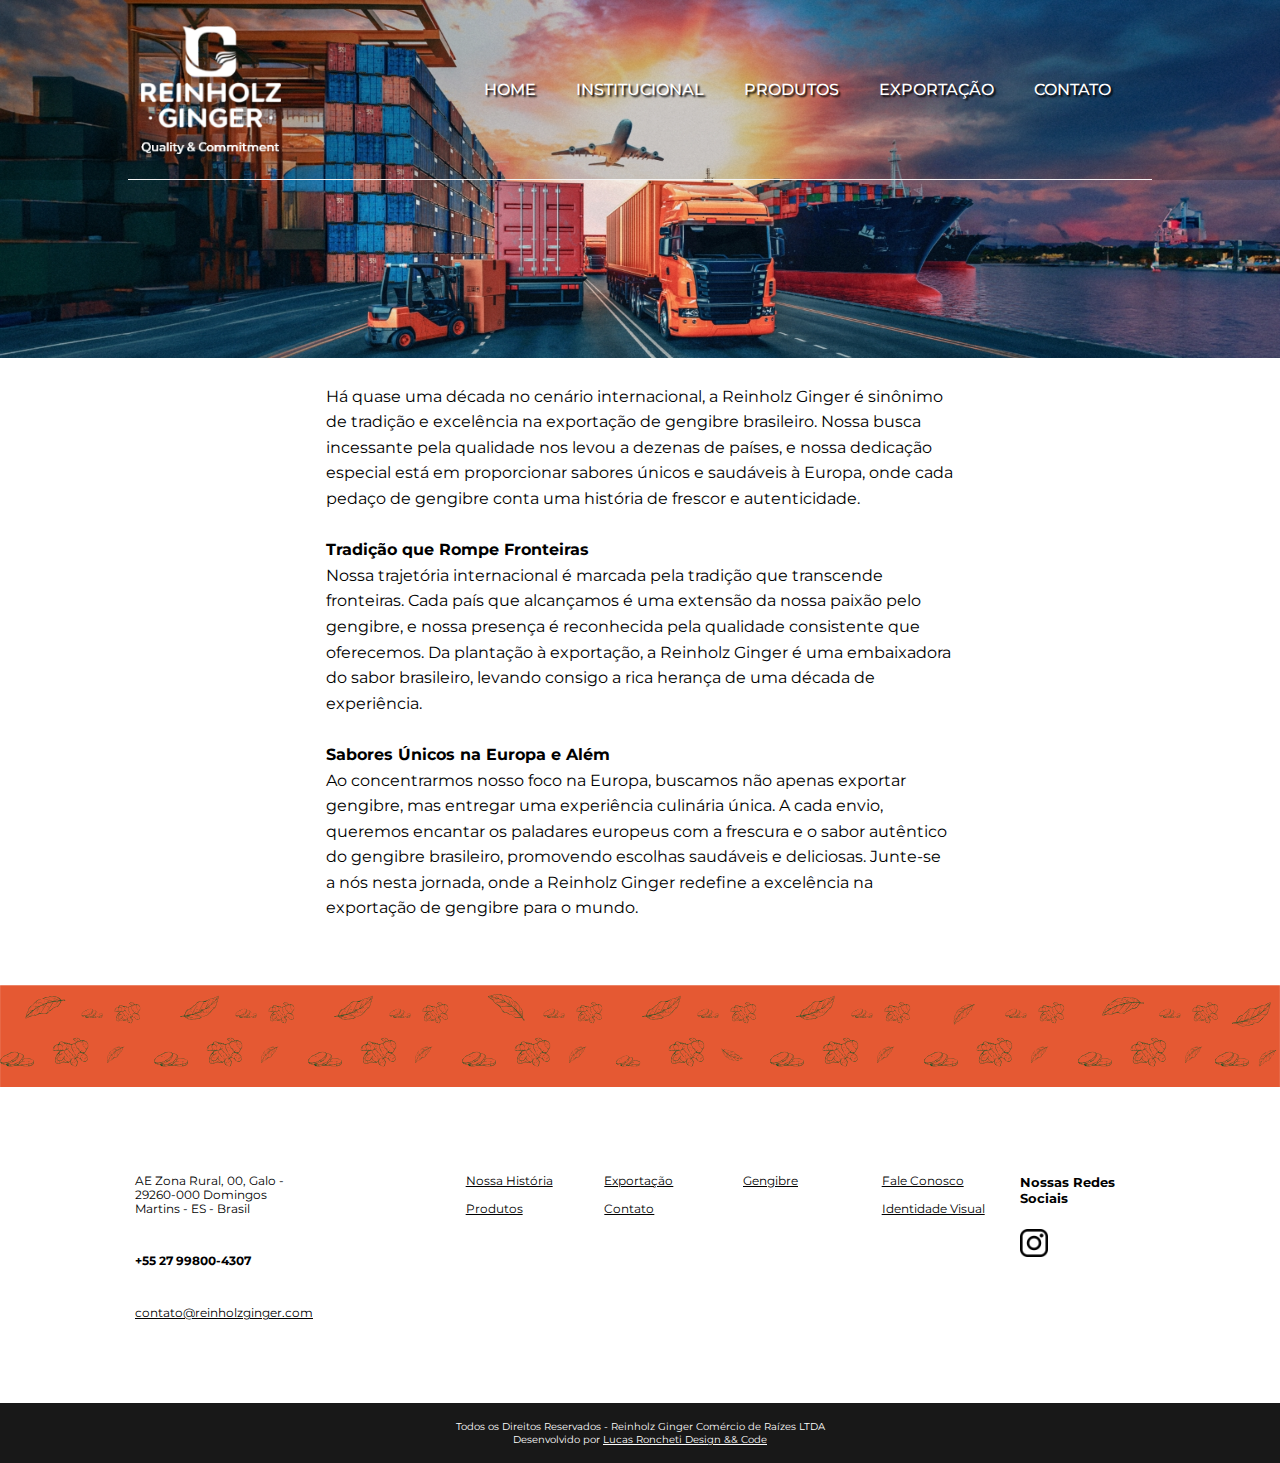
<file: src/pages/expotacao.html>
<!DOCTYPE html>
<html lang="pt-br">

<head>
    <meta charset="UTF-8">
    <meta name="viewport" content="width=device-width, initial-scale=1.0">
    <link rel="stylesheet" href="../../src/css/root.css">
    <link rel="stylesheet" href="../css/exportacao.css">
    <link rel="stylesheet" href="../css/resposividadeTelasAntigas.css">
    <link rel="stylesheet" href="../../src/css/footer.css">
    <link rel="stylesheet" href="../css/headerMobile.css">
    <link rel="shortcut icon" href="../img/favicon.svg" type="image/x-icon">
    <title>Exportação</title>
</head>

<body>

        <header>
        <div class="containerHeader">
            <a href="../../index.html"><img src="../../src/img/logoWhiteTransp.png" alt="Logo Reinholz Ginger"></a>
            <nav>
                <a href="../../index.html">
                    <div>HOME</div>
                </a>
                <a href="institucional.html">
                    <div>INSTITUCIONAL</div>
                </a>

                <a href="produtos.html">
                    <div>PRODUTOS</div>
                </a>

                <a href="expotacao.html">
                    <div>EXPORTAÇÃO</div>
                </a>
                <a href="contato.html">
                    <div>CONTATO</div>
                </a>
               
            </nav>
        </div>
    </header>

    <div id="containerHeaderMobile" class="containerHeaderMobile">
       
        <nav class="navMobile">
            <a href="../../index.html">
                <div>HOME</div>
            </a>
            <a href="institucional.html">
                <div>INSTITUCIONAL</div>
            </a>

            <a href="produtos.html">
                <div>PRODUTOS</div>
            </a>

            <a href="expotacao.html">
                <div>EXPORTAÇÃO</div>
            </a>
            <a href="contato.html">
                <div>CONTATO</div>
            </a>
            
        </nav>
    </div>

    <div class="headerMobile">
        <div >
             </div>
        <div onclick="fadeAnimation()"><img src="../img/Icon ionic-ios-menu.svg" alt="MenuMobile"></div>
    </div>

       

    <div class="containerContent">
        <div class="imgProdutos">
            <img src="../img/transportes.jpg" alt="Imagem de vários meios de transporte plano de fundo">
            <h2 class="exportacao"">Exportação</h2>
        </div>
        
    </div>

    <div class="textProdutos">
        <p>


            Há quase uma década no cenário internacional, a Reinholz Ginger é sinônimo de tradição e excelência
            na exportação de gengibre brasileiro. Nossa busca incessante pela qualidade nos levou a dezenas de
            países, e nossa dedicação especial está em proporcionar sabores únicos e saudáveis à Europa, onde
            cada pedaço de gengibre conta uma história de frescor e autenticidade.
            <br><br>
            <strong>Tradição que Rompe Fronteiras</strong> <br>
            Nossa trajetória internacional é marcada pela tradição que transcende fronteiras. Cada país que
            alcançamos é uma extensão da nossa paixão pelo gengibre, e nossa presença é reconhecida pela
            qualidade consistente que oferecemos. Da plantação à exportação, a Reinholz Ginger é uma embaixadora
            do sabor brasileiro, levando consigo a rica herança de uma década de experiência.
            <br><br>
            <strong>Sabores Únicos na Europa e Além</strong> <br>
            Ao concentrarmos nosso foco na Europa, buscamos não apenas exportar gengibre, mas entregar uma
            experiência culinária única. A cada envio, queremos encantar os paladares europeus com a frescura e
            o sabor autêntico do gengibre brasileiro, promovendo escolhas saudáveis e deliciosas. Junte-se a nós
            nesta jornada, onde a Reinholz Ginger redefine a excelência na exportação de gengibre para o mundo.
        </p>
    </div>


    <footer>
        <div>
            <img class="imgFaixaFooter" src="../../src/img/faixaFooter.svg" alt="">
        </div>

        <div class="containerLIstFooter">

            <div class=" endereco sliceFooter">
                <p>
                    AE Zona Rural, 00, Galo - 29260-000
                    Domingos Martins - ES - Brasil
                </p>
                <p>
                    <strong>+55 27 99800-4307</strong>
                </p>

                <p>
                    <a href="mailto:contato@reinholzginger.com">contato@reinholzginger.com</a>
                </p>
            </div>

            <div class=" none sliceFooter">

            </div>

            <div class="sliceFooter">
                <ul>
                    <a href="../pages/institucional.html">
                        <li>Nossa História</li><br>
                    </a>
                    <a href="../pages/produtos.html">
                        <li>Produtos</li>
                    </a>
                </ul>
            </div>


            <div class="sliceFooter">
                <ul>
                    <a href="../pages/expotacao.html">
                        <li>Exportação</li><br>
                    </a>
                    <a href="../pages/contato.html">
                        <li>Contato</li>
                    </a>
                </ul>

            </div>

            <div class=" sliceFooter">
                <ul>
                    <a href="../pages/produtos.html">
                        <li>Gengibre</li>
                    </a>

                </ul>

            </div>

            <div class=" marginSlicer sliceFooter">
                <ul>
                    <a href="../pages/contato.html">
                        <li>Fale Conosco</li><br>
                    </a>
                    <a href="https://drive.google.com/drive/folders/19vuwGiZQyfwmaQ5qNxH2wKILzxVKoBmi?usp=sharing">
                        <li>Identidade Visual</li>
                    </a>
                </ul>

            </div>

            <div  class="sliceFooter redessociais">
                <h3>Nossas Redes Sociais</h3>
                <a href="https://www.instagram.com/reinholzginger/"><img class="imgLogoInstagram" src="../img/instagramLogo.svg" alt=""></a>
            </div>

        </div>

        <div class="footer">
            <p>
                Todos os Direitos Reservados - Reinholz Ginger Comércio de Raízes LTDA <br>
                Desenvolvido por <a target="_blank" href="https://lucasrd.site/">Lucas Roncheti Design && Code</a>

            </p>
        </div>
    </footer>
</body>

</html>

<script src="../../features/js/mobileMenu.js"></script>
</file>
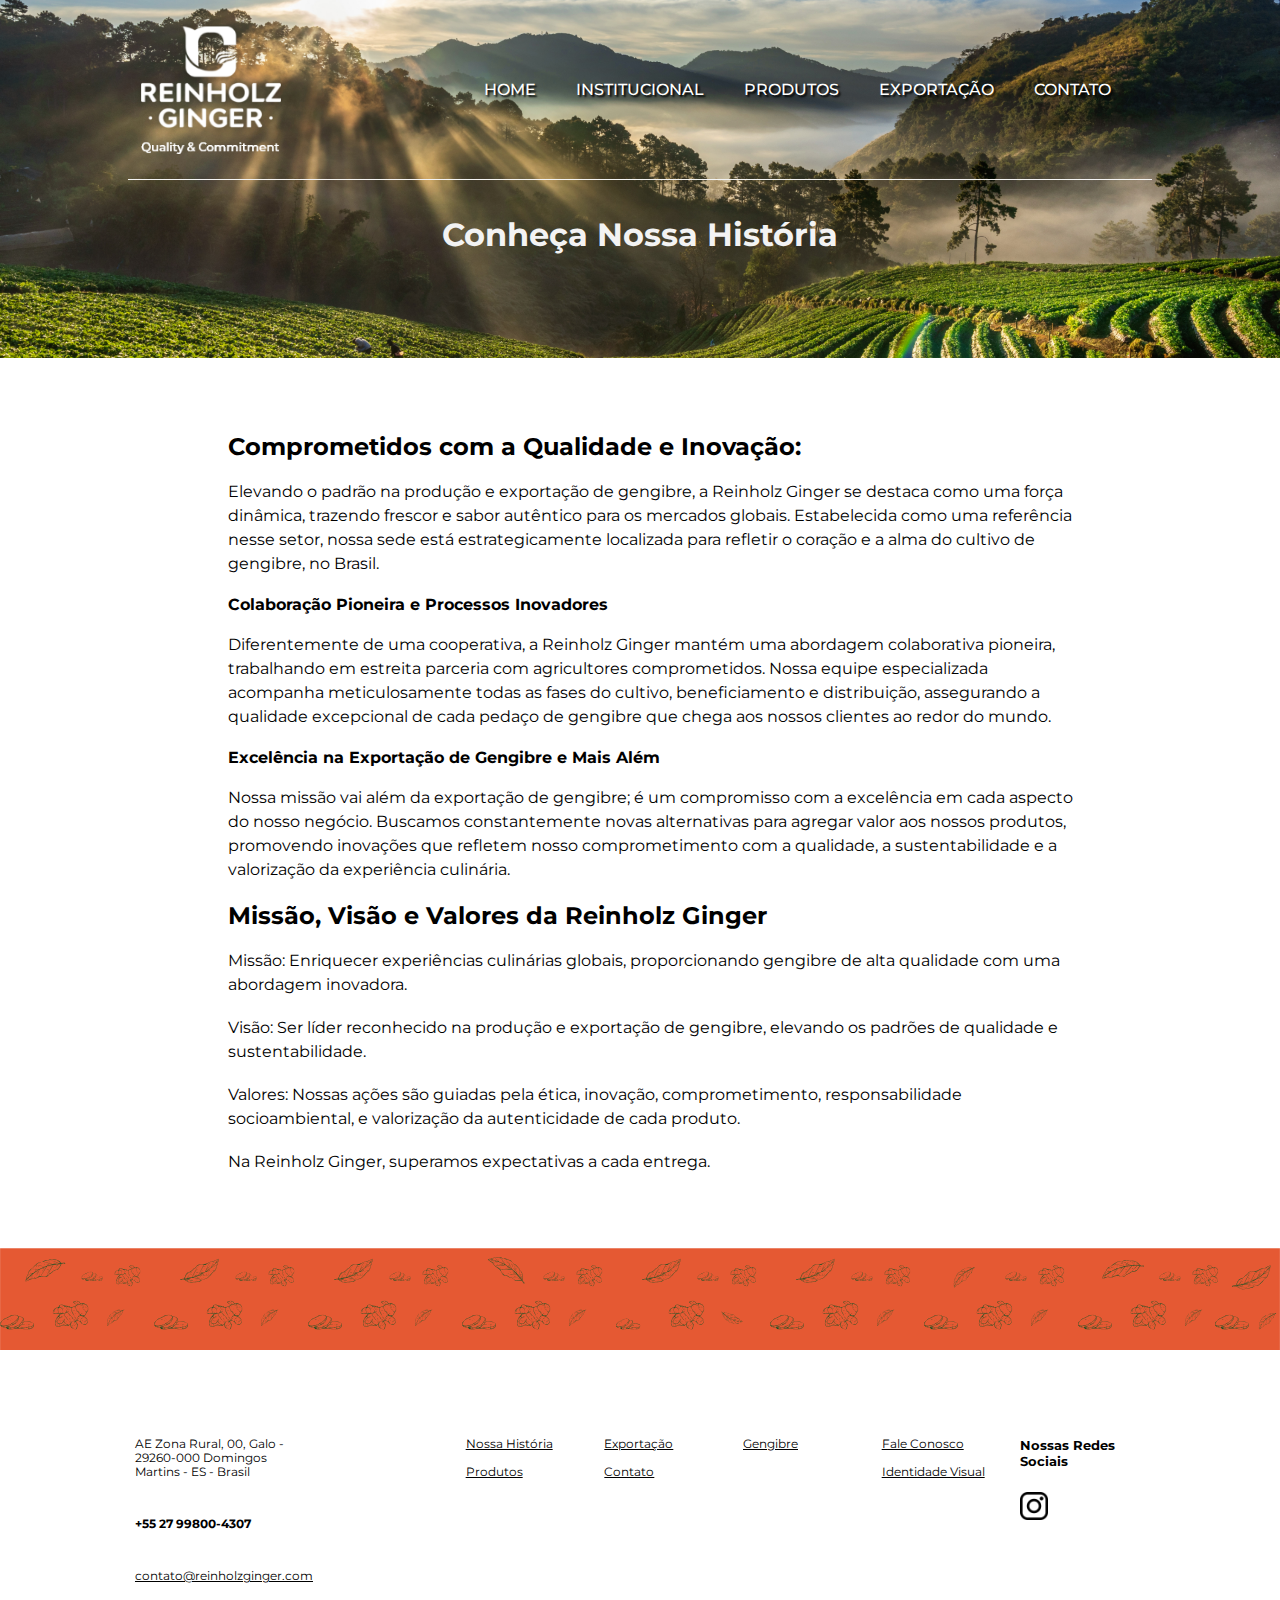
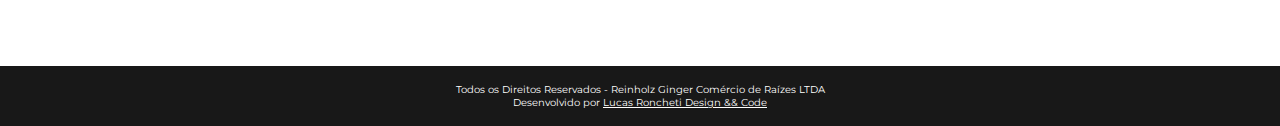
<file: src/pages/institucional.html>
<!DOCTYPE html>
<html lang="pt-br">

<head>
    <meta charset="UTF-8">
    <meta name="viewport" content="width=device-width, initial-scale=1.0">
    <link rel="stylesheet" href="../../src/css/root.css">
    <link rel="stylesheet" href="../css/institucional.css">
    <link rel="stylesheet" href="../../src/css/footer.css">
    <link rel="stylesheet" href="../css/resposividadeTelasAntigas.css">
    <link rel="stylesheet" href="../css/headerMobile.css">
    <link rel="shortcut icon" href="../img/favicon.svg" type="image/x-icon">
    <title>Institucional</title>
</head>

<body>

        <header>
            <div class="containerHeader">
                <a href="../../index.html"><img src="../../src/img/logoWhiteTransp.png" alt="Logo Reinholz Ginger"></a>
                <nav>
                    <a href="../../index.html">
                        <div>HOME</div>
                    </a>
                    <a href="institucional.html">
                        <div>INSTITUCIONAL</div>
                    </a>

                    <a href="produtos.html">
                        <div>PRODUTOS</div>
                    </a>

                    <a href="expotacao.html">
                        <div>EXPORTAÇÃO</div>
                    </a>
                    <a href="contato.html">
                        <div>CONTATO</div>
                    </a>
                 
                </nav>
            </div>
        </header>

        <div id="containerHeaderMobile" class="containerHeaderMobile">
           
            <nav class="navMobile">
                <a href="../../index.html">
                    <div>HOME</div>
                </a>
                <a href="institucional.html">
                    <div>INSTITUCIONAL</div>
                </a>

                <a href="produtos.html">
                    <div>PRODUTOS</div>
                </a>

                <a href="expotacao.html">
                    <div>EXPORTAÇÃO</div>
                </a>
                <a href="contato.html">
                    <div>CONTATO</div>
                </a>
                
            </nav>
        </div>

        <div class="headerMobile">
            <div >
              </div>
            <div onclick="fadeAnimation()"><img src="../img/Icon ionic-ios-menu.svg" alt="MenuMobile"></div>
        </div>


        <div class="containerContent">
            <div class="imgProdutos">
                <h2>Conheça Nossa História</h2>
                <img src="../img/fundoCampo.png" alt="Imagem de vários meios de transporte plano de fundo">
            </div>


            <div class="textProdutos">
            

                <div class="textInstitucional">

                    <h2>Comprometidos com a Qualidade e Inovação:</h2>  <br>
              

                    <p>
                        Elevando o padrão na produção e exportação de gengibre, a Reinholz Ginger se destaca como uma força
                        dinâmica, trazendo frescor e sabor autêntico para os mercados globais. Estabelecida como uma
                        referência nesse setor, nossa sede está estrategicamente localizada para refletir o coração e a alma
                        do cultivo de gengibre, no Brasil.
                    </p> <br>
                    <!-- <img style="width: 60%;margin: 10px auto;" src="../img/img02.png" alt=""> -->

                    <h4>Colaboração Pioneira e Processos Inovadores</h4><br>

                    <p>
                        Diferentemente de uma cooperativa, a Reinholz Ginger mantém uma abordagem colaborativa pioneira,
                        trabalhando em estreita parceria com agricultores comprometidos. Nossa equipe especializada
                        acompanha meticulosamente todas as fases do cultivo, beneficiamento e distribuição, assegurando a
                        qualidade excepcional de cada pedaço de gengibre que chega aos nossos clientes ao redor do mundo.
                    </p><br>

                    <h4>Excelência na Exportação de Gengibre e Mais Além</h4><br>

                    <p>
                        Nossa missão vai além da exportação de gengibre; é um compromisso com a excelência em cada aspecto
                        do nosso negócio. Buscamos constantemente novas alternativas para agregar valor aos nossos produtos,
                        promovendo inovações que refletem nosso comprometimento com a qualidade, a sustentabilidade e a
                        valorização da experiência culinária.
                    </p><br>


                    <h2>Missão, Visão e Valores da Reinholz Ginger</h2><br>

                    <p>
                        Missão: Enriquecer experiências culinárias globais, proporcionando gengibre de alta qualidade
                        com
                        uma abordagem inovadora.
                    </p><br>

                    <p>
                        Visão: Ser líder reconhecido na produção e exportação de gengibre, elevando os padrões de
                        qualidade
                        e sustentabilidade.
                    </p><br>
                    <p>

                        Valores: Nossas ações são guiadas pela ética, inovação, comprometimento, responsabilidade
                        socioambiental, e valorização da autenticidade de cada produto.
                    </p><br>

                    <p>Na Reinholz Ginger, superamos expectativas a cada entrega.</p>

                </div>


            </div>


            <footer>
                <div>
                    <img class="imgFaixaFooter" src="../../src/img/faixaFooter.svg" alt="">
                </div>
        
                <div class="containerLIstFooter">

                    <div class=" endereco sliceFooter">
                        <p>
                            AE Zona Rural, 00, Galo - 29260-000
                            Domingos Martins - ES - Brasil
                        </p>
                        <p>
                            <strong>+55 27 99800-4307</strong>
                        </p>
        
                        <p>
                            <a href="mailto:contato@reinholzginger.com">contato@reinholzginger.com</a>
                        </p>
                    </div>
        
                    <div class=" none sliceFooter">
        
                    </div>
        
                    <div class="sliceFooter">
                        <ul>
                            <a href="../pages/institucional.html">
                                <li>Nossa História</li><br>
                            </a>
                            <a href="../pages/produtos.html">
                                <li>Produtos</li>
                            </a>
                        </ul>
                    </div>
        
        
                    <div class="sliceFooter">
                        <ul>
                            <a href="../pages/expotacao.html">
                                <li>Exportação</li><br>
                            </a>
                            <a href="../pages/contato.html">
                                <li>Contato</li>
                            </a>
                        </ul>
        
                    </div>
        
                    <div class=" sliceFooter">
                        <ul>
                            <a href="../pages/produtos.html">
                                <li>Gengibre</li>
                            </a>
        
                        </ul>
        
                    </div>
        
                    <div class=" marginSlicer sliceFooter">
                        <ul>
                            <a href="../pages/contato.html">
                                <li>Fale Conosco</li><br>
                            </a>
                            <a href="https://drive.google.com/drive/folders/19vuwGiZQyfwmaQ5qNxH2wKILzxVKoBmi?usp=sharing">
                                <li>Identidade Visual</li>
                            </a>
                        </ul>
        
                    </div>
        
                    <div class="sliceFooter">
                        <h3>Nossas Redes Sociais</h3>
                        <a href="https://www.instagram.com/reinholzginger/"><img class="imgLogoInstagram" src="../img/instagramLogo.svg" alt=""></a>
                    </div>
        
                </div>
        
                <div class="footer">
                    <p>
                        Todos os Direitos Reservados - Reinholz Ginger Comércio de Raízes LTDA <br>
                        Desenvolvido por <a target="_blank" href="https://lucasrd.site/">Lucas Roncheti Design && Code</a>
        
                    </p>
                </div>
            </footer>

        </div>




</body>

</html>

<script src="../../features/js/mobileMenu.js"></script>
</file>
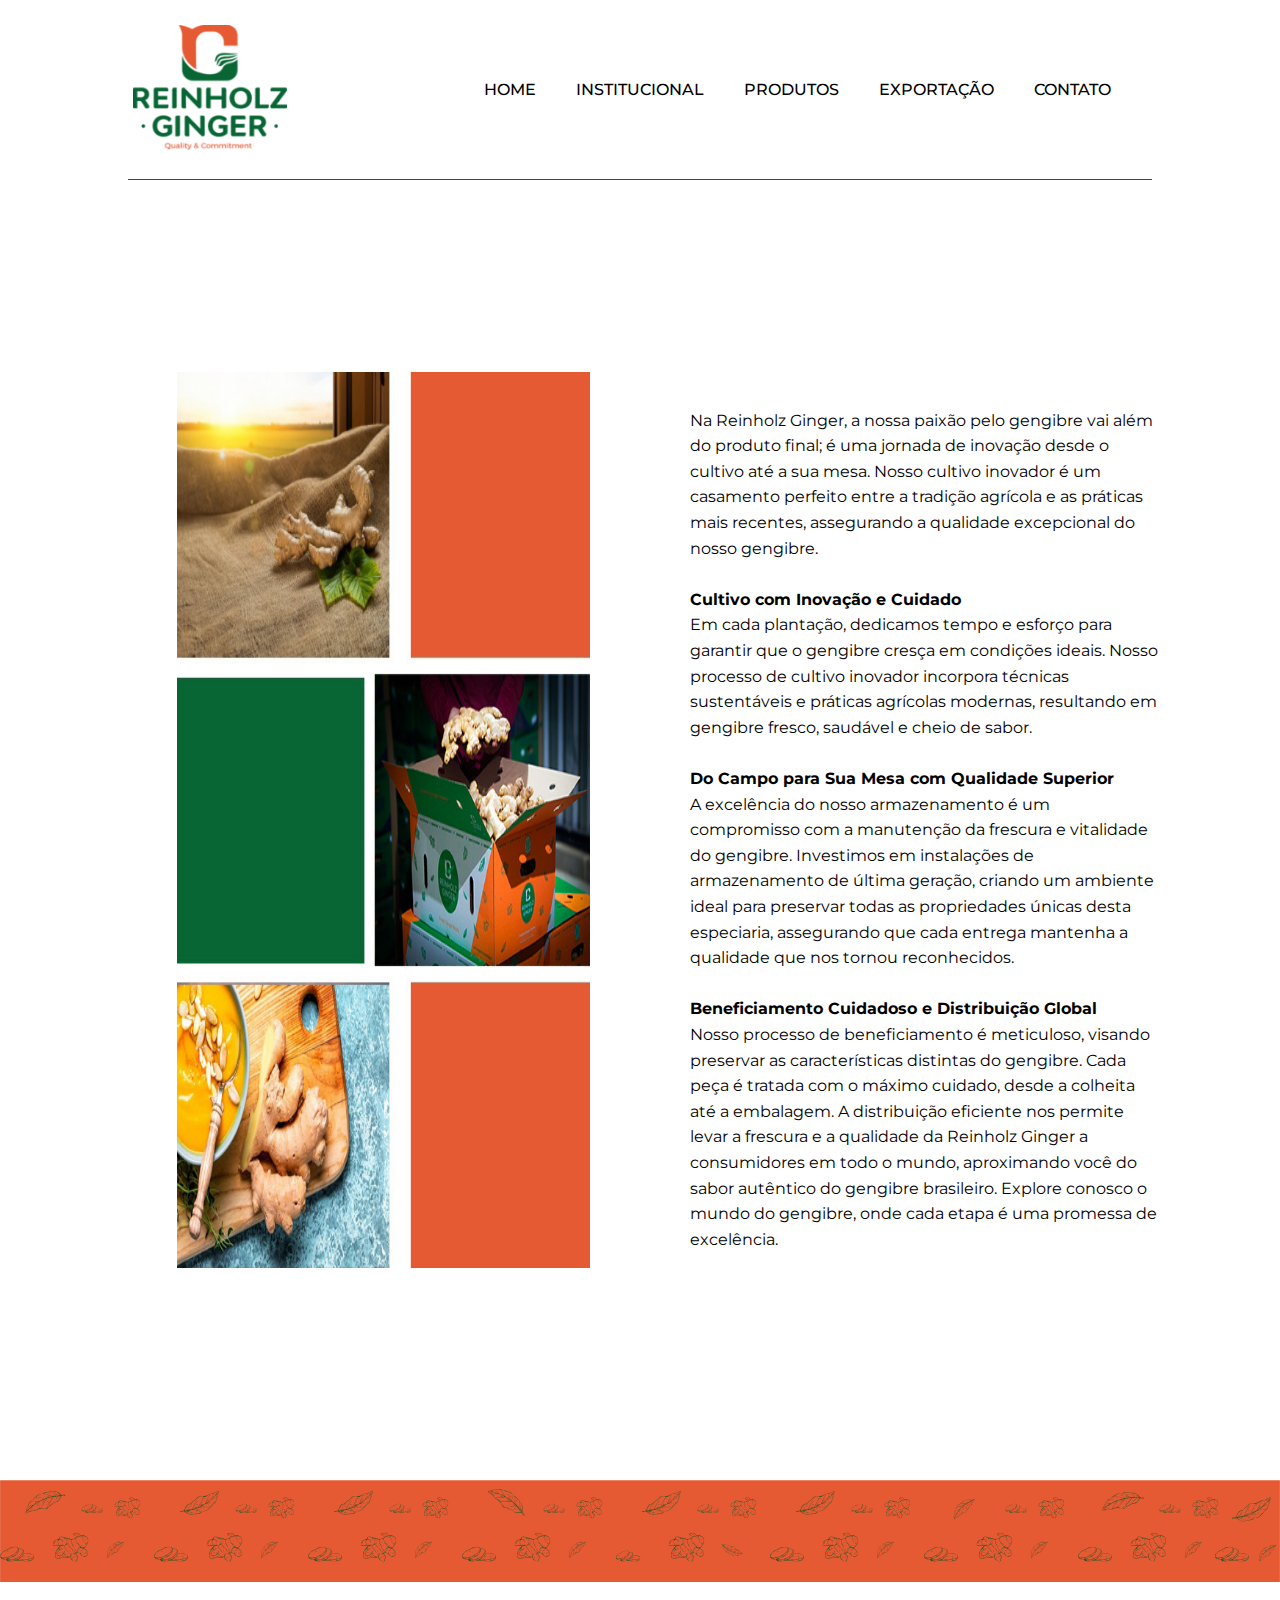
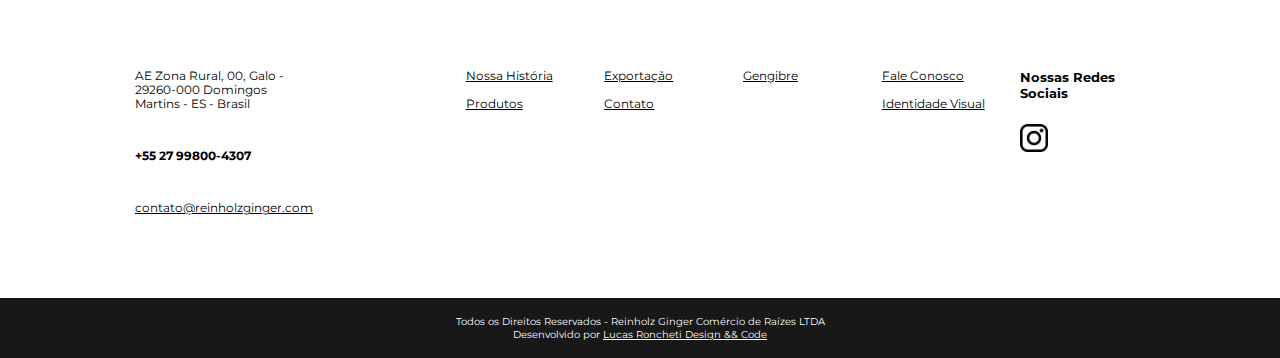
<file: src/pages/produtos.html>
<!DOCTYPE html>
<html lang="pt-br">

<head>
    <meta charset="UTF-8">
    <meta name="viewport" content="width=device-width, initial-scale=1.0">
    <link rel="stylesheet" href="../../src/css/root.css">
    <link rel="stylesheet" href="../css/produtos.css">
    <link rel="stylesheet" href="../../src/css/footer.css">
    <link rel="stylesheet" href="../css/resposividadeTelasAntigas.css">
    <link rel="stylesheet" href="../css/headerMobile.css">
    <link rel="shortcut icon" href="../img/favicon.svg" type="image/x-icon">
    <title>Produto</title>
</head>

<body>
    <section class="section ">
        <header>
            <div class="containerHeader">
                <a href="../../index.html"><img src="../../src/img/logo_colors_reinholz_ginger.png" alt="Logo Reinholz Ginger"></a>
                <nav>
                    <a href="../../index.html">
                        <div>HOME</div>
                    </a>
                    <a href="institucional.html">
                        <div>INSTITUCIONAL</div>
                    </a>

                    <a href="produtos.html">
                        <div>PRODUTOS</div>
                    </a>

                    <a href="expotacao.html">
                        <div>EXPORTAÇÃO</div>
                    </a>
                    <a href="contato.html">
                        <div>CONTATO</div>
                    </a>
                   
                </nav>
            </div>
        </header>

        <div id="containerHeaderMobile" class="containerHeaderMobile">
           
            <nav class="navMobile">
                <a href="../../index.html">
                    <div>HOME</div>
                </a>
                <a href="institucional.html">
                    <div>INSTITUCIONAL</div>
                </a>

                <a href="produtos.html">
                    <div>PRODUTOS</div>
                </a>

                <a href="expotacao.html">
                    <div>EXPORTAÇÃO</div>
                </a>
                <a href="contato.html">
                    <div>CONTATO</div>
                </a>
                
            </nav>
        </div>

        <div class="headerMobile">
            <div >
                 </div>
            <div onclick="fadeAnimation()"><img src="../img/Icon ionic-ios-menu.svg" alt="MenuMobile"></div>
        </div>

        <div class="containerContent">
            <div class="imgProdutos">
                <img src="../img/fotosProdutos.jpg" alt="">
            </div>
            <div class="textProdutos">
                <p>
                    Na Reinholz Ginger, a nossa paixão pelo gengibre vai além do produto final; é uma jornada de
                    inovação desde o cultivo até a sua mesa. Nosso cultivo inovador é um casamento perfeito entre a
                    tradição agrícola e as práticas mais recentes, assegurando a qualidade excepcional do nosso
                    gengibre.
                    <br><br>
                    <strong>Cultivo com Inovação e Cuidado</strong><br>
                    Em cada plantação, dedicamos tempo e esforço para garantir que o gengibre cresça em condições
                    ideais. Nosso processo de cultivo inovador incorpora técnicas sustentáveis e práticas agrícolas
                    modernas, resultando em gengibre fresco, saudável e cheio de sabor.
                    <br><br>
                    <strong>Do Campo para Sua Mesa com Qualidade Superior</strong><br>
                    A excelência do nosso armazenamento é um compromisso com a manutenção da frescura e vitalidade do
                    gengibre. Investimos em instalações de armazenamento de última geração, criando um ambiente ideal
                    para preservar todas as propriedades únicas desta especiaria, assegurando que cada entrega mantenha
                    a qualidade que nos tornou reconhecidos.
                    <br><br>
                    <strong>Beneficiamento Cuidadoso e Distribuição Global</strong><br>
                    Nosso processo de beneficiamento é meticuloso, visando preservar as características distintas do
                    gengibre. Cada peça é tratada com o máximo cuidado, desde a colheita até a embalagem. A distribuição
                    eficiente nos permite levar a frescura e a qualidade da Reinholz Ginger a consumidores em todo o
                    mundo, aproximando você do sabor autêntico do gengibre brasileiro. Explore conosco o mundo do
                    gengibre, onde cada etapa é uma promessa de excelência.
                </p>
            </div>
        </div>

        
    </section>


    <footer>
        <div>
            <img class="imgFaixaFooter" src="../../src/img/faixaFooter.svg" alt="">
        </div>

        <div class="containerLIstFooter">

            <div class=" endereco sliceFooter">
                <p>
                    AE Zona Rural, 00, Galo - 29260-000
                    Domingos Martins - ES - Brasil
                </p>
                <p>
                    <strong>+55 27 99800-4307</strong>
                </p>

                <p>
                    <a href="mailto:contato@reinholzginger.com">contato@reinholzginger.com</a>
                </p>
            </div>

            <div class=" none sliceFooter">

            </div>

            <div class="sliceFooter">
                <ul>
                    <a href="../pages/institucional.html">
                        <li>Nossa História</li><br>
                    </a>
                    <a href="../pages/produtos.html">
                        <li>Produtos</li>
                    </a>
                </ul>
            </div>


            <div class="sliceFooter">
                <ul>
                    <a href="../pages/expotacao.html">
                        <li>Exportação</li><br>
                    </a>
                    <a href="../pages/contato.html">
                        <li>Contato</li>
                    </a>
                </ul>

            </div>

            <div class=" sliceFooter">
                <ul>
                    <a href="../pages/produtos.html">
                        <li>Gengibre</li>
                    </a>

                </ul>

            </div>

            <div class=" marginSlicer sliceFooter">
                <ul>
                    <a href="../pages/contato.html">
                        <li>Fale Conosco</li><br>
                    </a>
                    <a href="https://drive.google.com/drive/folders/19vuwGiZQyfwmaQ5qNxH2wKILzxVKoBmi?usp=sharing">
                        <li>Identidade Visual</li>
                    </a>
                </ul>

            </div>

            <div class="sliceFooter">
                <h3>Nossas Redes Sociais</h3>
                <a href="https://www.instagram.com/reinholzginger/"><img class="imgLogoInstagram" src="../img/instagramLogo.svg" alt=""></a>
            </div>

        </div>

        <div class="footer">
            <p>
                Todos os Direitos Reservados - Reinholz Ginger Comércio de Raízes LTDA <br>
                Desenvolvido por <a target="_blank" href="https://lucasrd.site/">Lucas Roncheti Design && Code</a>

            </p>
        </div>
    </footer>
</body>

</html>

<script src="../../features/js/mobileMenu.js"></script>
</file>
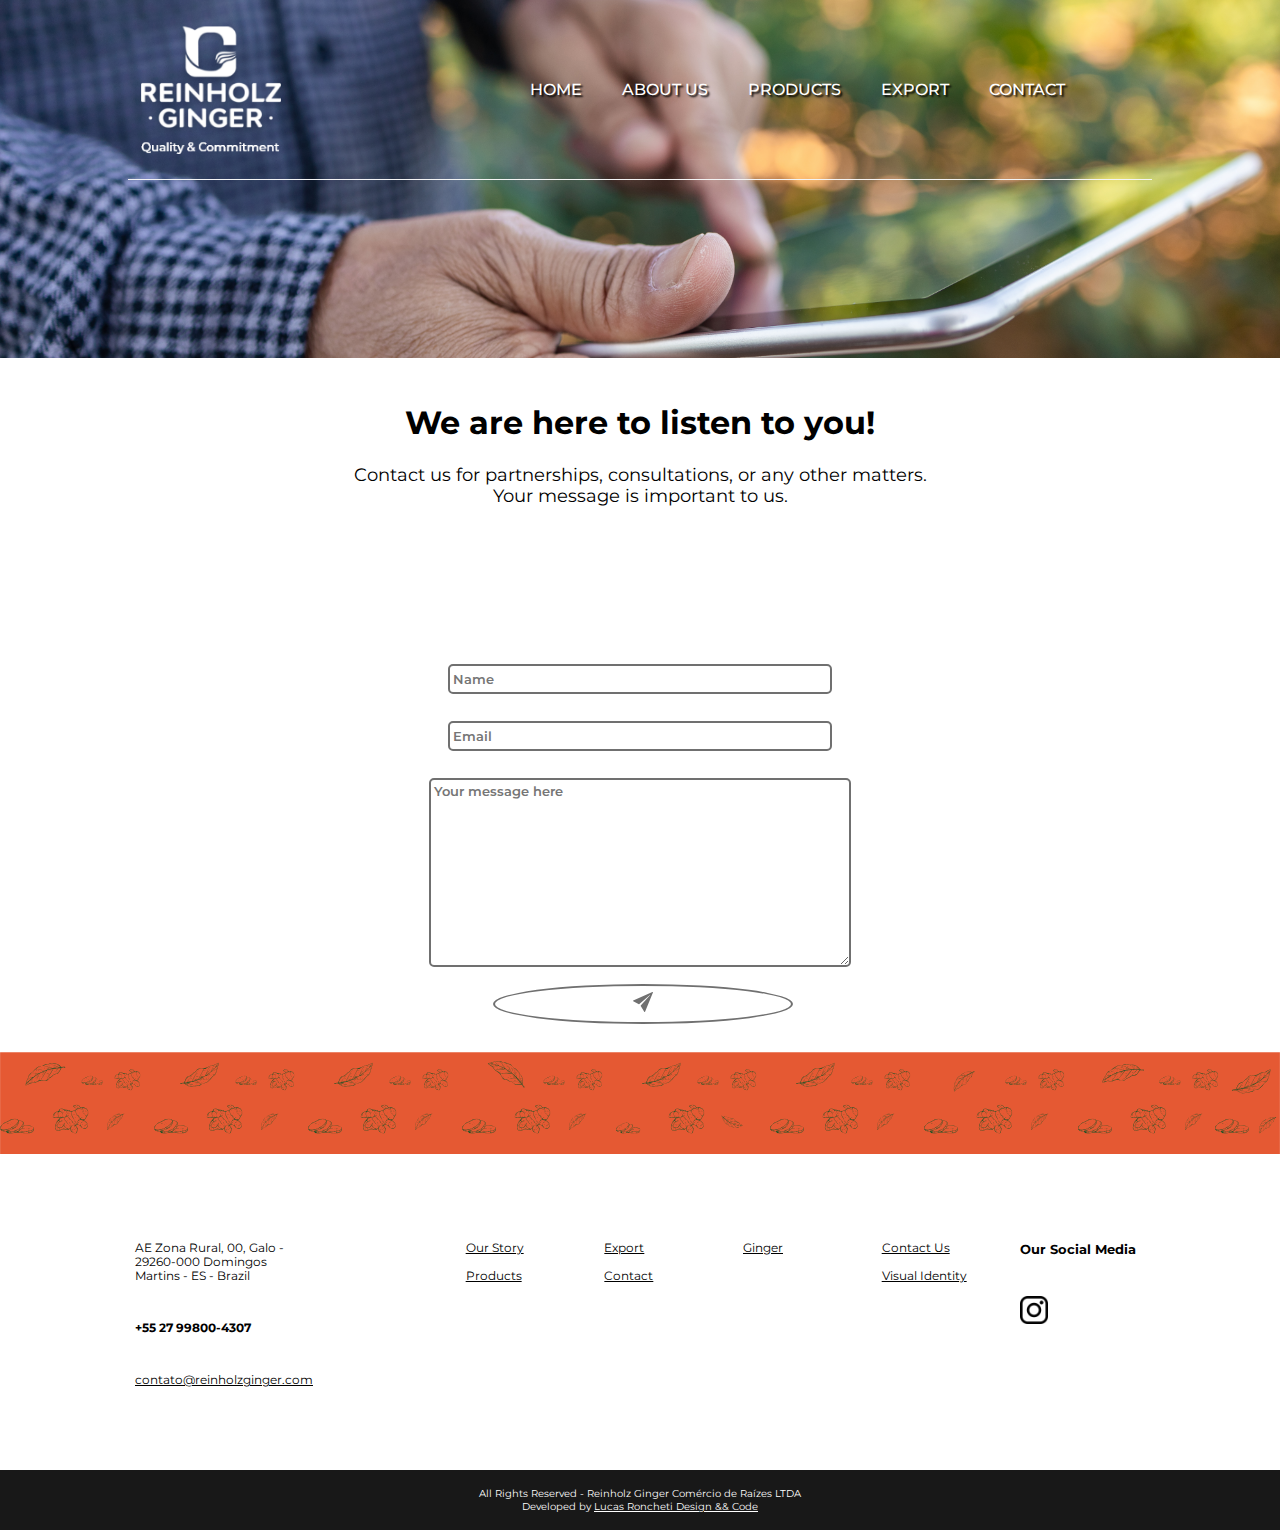
<file: eng/src/pages/contato.html>
<!DOCTYPE html>
<html lang="en">

<head>
    <meta charset="UTF-8">
    <meta name="viewport" content="width=device-width, initial-scale=1.0">
    <link rel="stylesheet" href="../../../src/css/root.css">
    <link rel="stylesheet" href="../../../src/css/contato.css">
    <link rel="stylesheet" href="../../../src/css/footer.css">
    <link rel="stylesheet" href="../../../src/css/headerMobile.css">
    <link rel="shortcut icon" href="../../../src/img/favicon.svg" type="image/x-icon">
    <title>Contact</title>

    <style>
        .mail-download {
            position: fixed;
            left: 50%;
            top: 50%;
            z-index: 6001;
        }
    </style>
</head>

<body>

    <header>
        <div class="containerHeader">
            <a href="../../index.html"><img src="../../src/img/logoWhiteTransp.png" alt="Reinholz Ginger Logo"></a>
            <nav>
                <a href="../../index.html">
                    <div>HOME</div>
                </a>
                <a href="institucional.html">
                    <div>ABOUT US</div>
                </a>
                <a href="produtos.html">
                    <div>PRODUCTS</div>
                </a>
                <a href="expotacao.html">
                    <div>EXPORT</div>
                </a>
                <a href="contato.html">
                    <div>CONTACT</div>
                </a>
            </nav>
        </div>
    </header>

    <div id="containerHeaderMobile" class="containerHeaderMobile">
        <nav class="navMobile">
            <a href="../../index.html">
                <div>HOME</div>
            </a>
            <a href="institucional.html">
                <div>ABOUT US</div>
            </a>
            <a href="produtos.html">
                <div>PRODUCTS</div>
            </a>
            <a href="expotacao.html">
                <div>EXPORT</div>
            </a>
            <a href="contato.html">
                <div>CONTACT</div>
            </a>
        </nav>
    </div>

    <div class="headerMobile">
        <div></div>
        <div onclick="fadeAnimation()"><img src="../img/Icon ionic-ios-menu.svg" alt="Mobile Menu"></div>
    </div>

    <div class="imgProdutos">
        <img src="../img/fundoContato.png" alt="Image of various means of transport in the background">
    </div>

    <div class="containerContent">
        <div id="downSection" class="downSection">
            <div class="textContact">
                <span></span>
                <div class="containerTextForm">
                    <h2>We are here to listen to you!</h2>
                    <p>
                        Contact us for partnerships, consultations, or any other matters.
                        <br>Your message is important to us.
                    </p>
                </div>
            </div>

            <form id="contact" class="formContact">
                <img id="mailDow" class="displayNone mail-download" src="../../src/img/mail-download.gif" alt="">
                <div class="inputArea">
                    <input type="text" id="nameInput" placeholder="Name">
                </div>
                <div class="inputArea">
                    <input type="email" id="emailInput" placeholder="Email">
                </div>
                <div class="textArea">
                    <textarea id="messageTextarea" cols="30" rows="10" placeholder="Your message here"></textarea>
                </div>
                <div id="submitBtnContato" class="sendButton">
                    <div><img src="../../src/img/sendemail.svg" alt=""></div>
                </div>
            </form>

            <script>
                // for the contact page

                document.getElementById("submitBtnContato").addEventListener("click", function () {
                    // Form validation
                    var name = document.getElementById("nameInput").value.trim();
                    var email = document.getElementById("emailInput").value.trim();
                    var message = document.getElementById("messageTextarea").value.trim();

                    let mail = document.getElementById("mailDow")
                    mail.classList.toggle("displayNone")

                    // Regular expression to validate the email format
                    var emailRegex = /^[^\s@]+@[^\s@]+\.[^\s@]+$/;

                    if (name === "" || !emailRegex.test(email) || message === "") {
                        alert("Please fill in all fields correctly.");
                        return; // Prevents form submission if fields are empty or email format is invalid
                    }

                    // Form data
                    var formData = new FormData();
                    formData.append("name", name);
                    formData.append("email", email);
                    formData.append("message", message);

                    // Send data to PHP
                    fetch("../../eng/includes/send_email.php", {
                            method: "POST",
                            body: formData
                        })
                        .then(response => response.text())
                        .then(data => {
                            alert(data)
                            let form = document.getElementById("contact")
                            mail.classList.toggle("displayNone")
                            form.reset()
                        })
                        .catch(error => {
                            console.error("Error sending form:", error);
                        });
                });
            </script>

        </div>
    </div>

    <footer>
        <div>
            <img class="imgFaixaFooter" src="../../src/img/faixaFooter.svg" alt="">
        </div>

        <div class="containerLIstFooter">
            <div class="endereco sliceFooter">
                <p>
                    AE Zona Rural, 00, Galo - 29260-000
                    Domingos Martins - ES - Brazil
                </p>
                <p>
                    <strong>+55 27 99800-4307</strong>
                </p>
                <p>
                    <a href="mailto:contato@reinholzginger.com">contato@reinholzginger.com</a>
                </p>
            </div>

            <div class="none sliceFooter"></div>

            <div class="sliceFooter">
                <ul>
                    <a href="../pages/institucional.html">
                        <li>Our Story</li><br>
                    </a>
                    <a href="../pages/produtos.html">
                        <li>Products</li>
                    </a>
                </ul>
            </div>

            <div class="sliceFooter">
                <ul>
                    <a href="../pages/expotacao.html">
                        <li>Export</li><br>
                    </a>
                    <a href="../pages/contato.html">
                        <li>Contact</li>
                    </a>
                </ul>
            </div>

            <div class="sliceFooter">
                <ul>
                    <a href="../pages/produtos.html">
                        <li>Ginger</li>
                    </a>
                </ul>
            </div>

            <div class="marginSlicer sliceFooter">
                <ul>
                    <a href="../pages/contato.html">
                        <li>Contact Us</li><br>
                    </a>
                    <a href="https://drive.google.com/drive/folders/19vuwGiZQyfwmaQ5qNxH2wKILzxVKoBmi?usp=sharing">
                        <li>Visual Identity</li>
                    </a>
                </ul>
            </div>

            <div class="sliceFooter">
                <h3>Our Social Media</h3>
                <a href="https://www.instagram.com/reinholzginger/"><img class="imgLogoInstagram" src="../img/instagramLogo.svg" alt=""></a>
            </div>
        </div>

        <div class="footer">
            <p>
                All Rights Reserved - Reinholz Ginger Comércio de Raízes LTDA <br>
                Developed by <a target="_blank" href="www.lucasrd.site">Lucas Roncheti Design && Code</a>
            </p>
        </div>
    </footer>
</body>

</html>

<script src="../../features/js/mobileMenu.js"></script>
</file>
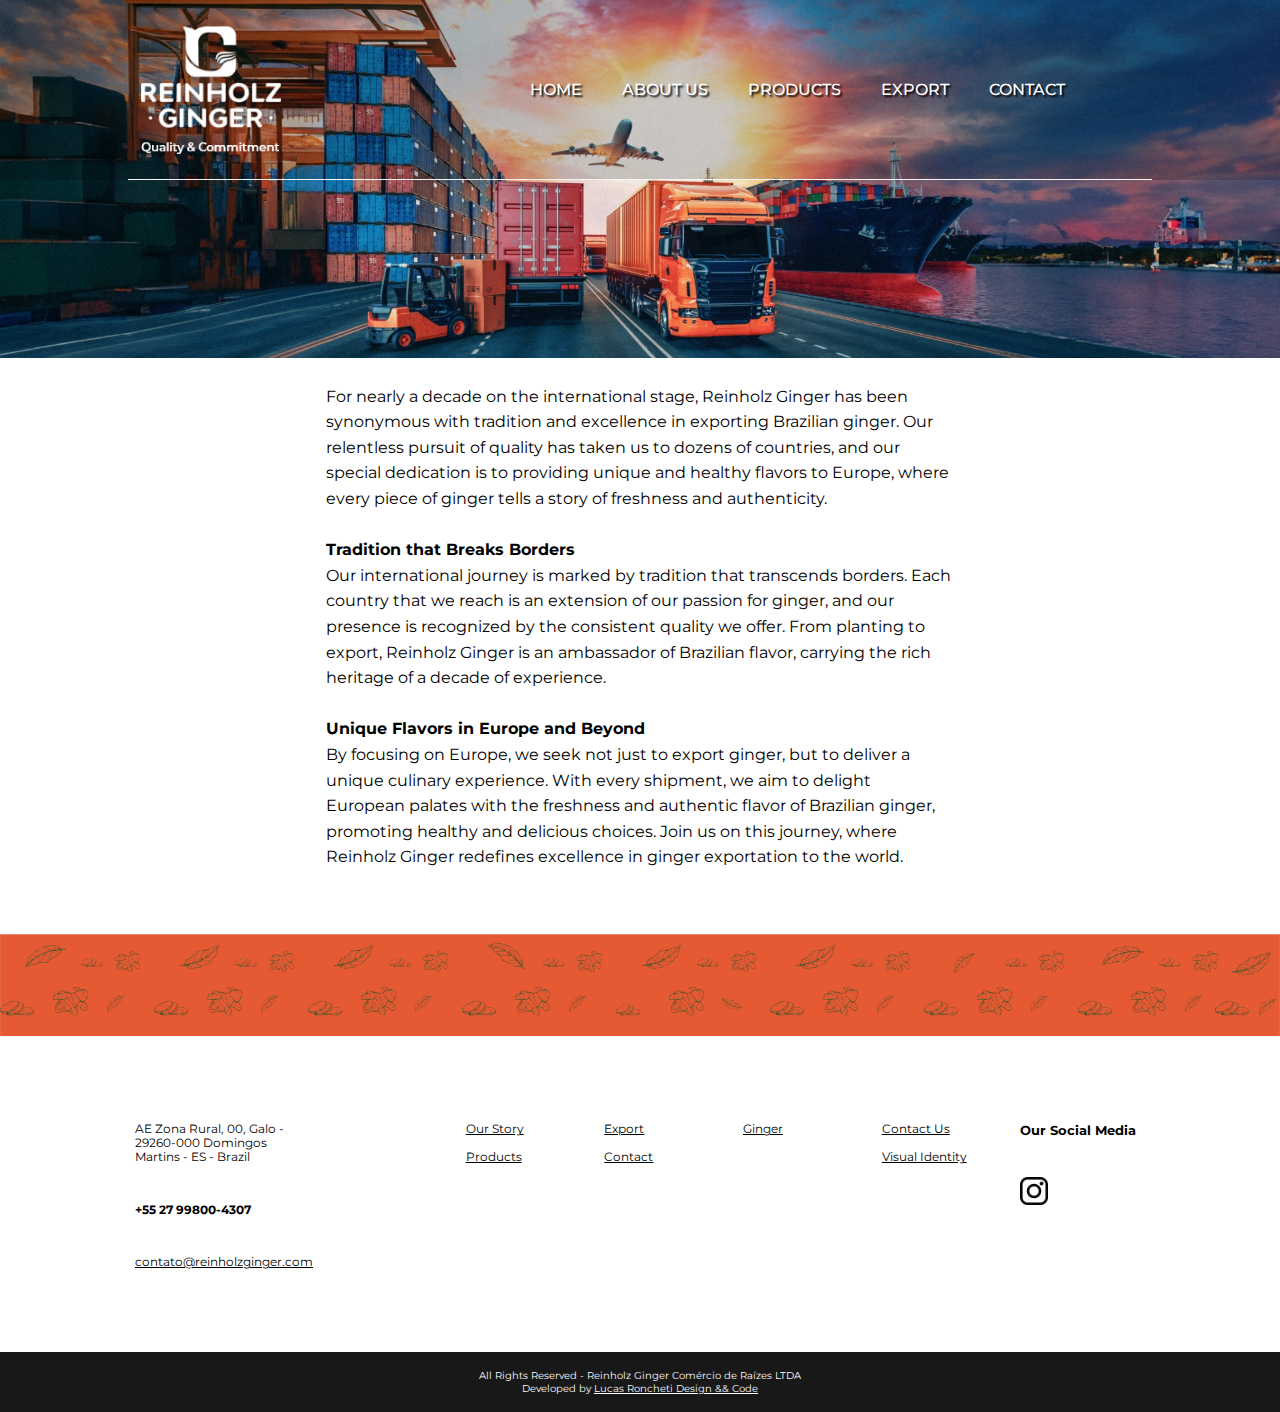
<file: eng/src/pages/expotacao.html>
<!DOCTYPE html>
<html lang="en">

<head>
    <meta charset="UTF-8">
    <meta name="viewport" content="width=device-width, initial-scale=1.0">
    <link rel="stylesheet" href="../../../src/css/root.css">
    <link rel="stylesheet" href="../../../src/css/exportacao.css">
    <link rel="stylesheet" href="../../../src/css/resposividadeTelasAntigas.css">
    <link rel="stylesheet" href="../../../src/css/footer.css">
    <link rel="stylesheet" href="../../../src/css/headerMobile.css">
    <link rel="shortcut icon" href="../img/favicon.svg" type="image/x-icon">
    <title>Export</title>
</head>

<body>

    <header>
        <div class="containerHeader">
            <a href="../../index.html"><img src="../../src/img/logoWhiteTransp.png" alt="Reinholz Ginger Logo"></a>
            <nav>
                <a href="../../index.html">
                    <div>HOME</div>
                </a>
                <a href="institucional.html">
                    <div>ABOUT US</div>
                </a>
                <a href="produtos.html">
                    <div>PRODUCTS</div>
                </a>
                <a href="expotacao.html">
                    <div>EXPORT</div>
                </a>
                <a href="contato.html">
                    <div>CONTACT</div>
                </a>
            </nav>
        </div>
    </header>

    <div id="containerHeaderMobile" class="containerHeaderMobile">
        <nav class="navMobile">
            <a href="../../index.html">
                <div>HOME</div>
            </a>
            <a href="institucional.html">
                <div>ABOUT US</div>
            </a>
            <a href="produtos.html">
                <div>PRODUCTS</div>
            </a>
            <a href="expotacao.html">
                <div>EXPORT</div>
            </a>
            <a href="contato.html">
                <div>CONTACT</div>
            </a>
        </nav>
    </div>

    <div class="headerMobile">
        <div></div>
        <div onclick="fadeAnimation()"><img src="../img/Icon ionic-ios-menu.svg" alt="Mobile Menu"></div>
    </div>

    <div class="containerContent">
        <div class="imgProdutos">
            <img src="../img/transportes.jpg" alt="Image of various means of transport in the background">
            <h2 class="exportacao">Export</h2>
        </div>
    </div>

    <div class="textProdutos">
        <p>
            For nearly a decade on the international stage, Reinholz Ginger has been synonymous with tradition and excellence
            in exporting Brazilian ginger. Our relentless pursuit of quality has taken us to dozens of
            countries, and our special dedication is to providing unique and healthy flavors to Europe, where
            every piece of ginger tells a story of freshness and authenticity.
            <br><br>
            <strong>Tradition that Breaks Borders</strong> <br>
            Our international journey is marked by tradition that transcends borders. Each country that
            we reach is an extension of our passion for ginger, and our presence is recognized by the
            consistent quality we offer. From planting to export, Reinholz Ginger is an ambassador
            of Brazilian flavor, carrying the rich heritage of a decade of experience.
            <br><br>
            <strong>Unique Flavors in Europe and Beyond</strong> <br>
            By focusing on Europe, we seek not just to export ginger, but to deliver a
            unique culinary experience. With every shipment, we aim to delight European palates with the freshness and
            authentic flavor of Brazilian ginger, promoting healthy and delicious choices. Join us
            on this journey, where Reinholz Ginger redefines excellence in ginger exportation to the world.
        </p>
    </div>

    <footer>
        <div>
            <img class="imgFaixaFooter" src="../../src/img/faixaFooter.svg" alt="">
        </div>

        <div class="containerLIstFooter">
            <div class="endereco sliceFooter">
                <p>
                    AE Zona Rural, 00, Galo - 29260-000
                    Domingos Martins - ES - Brazil
                </p>
                <p>
                    <strong>+55 27 99800-4307</strong>
                </p>
                <p>
                    <a href="mailto:contato@reinholzginger.com">contato@reinholzginger.com</a>
                </p>
            </div>

            <div class="none sliceFooter"></div>

            <div class="sliceFooter">
                <ul>
                    <a href="../pages/institucional.html">
                        <li>Our Story</li><br>
                    </a>
                    <a href="../pages/produtos.html">
                        <li>Products</li>
                    </a>
                </ul>
            </div>

            <div class="sliceFooter">
                <ul>
                    <a href="../pages/expotacao.html">
                        <li>Export</li><br>
                    </a>
                    <a href="../pages/contato.html">
                        <li>Contact</li>
                    </a>
                </ul>
            </div>

            <div class="sliceFooter">
                <ul>
                    <a href="../pages/produtos.html">
                        <li>Ginger</li>
                    </a>
                </ul>
            </div>

            <div class="marginSlicer sliceFooter">
                <ul>
                    <a href="../pages/contato.html">
                        <li>Contact Us</li><br>
                    </a>
                    <a href="https://drive.google.com/drive/folders/19vuwGiZQyfwmaQ5qNxH2wKILzxVKoBmi?usp=sharing">
                        <li>Visual Identity</li>
                    </a>
                </ul>
            </div>

            <div class="sliceFooter redessociais">
                <h3>Our Social Media</h3>
                <a href="https://www.instagram.com/reinholzginger/"><img class="imgLogoInstagram" src="../img/instagramLogo.svg" alt=""></a>
            </div>
        </div>

        <div class="footer">
            <p>
                All Rights Reserved - Reinholz Ginger Comércio de Raízes LTDA <br>
                Developed by <a target="_blank" href="ww.lucasrd.site">Lucas Roncheti Design && Code</a>
            </p>
        </div>
    </footer>
</body>

</html>

<script src="../../features/js/mobileMenu.js"></script>
</file>
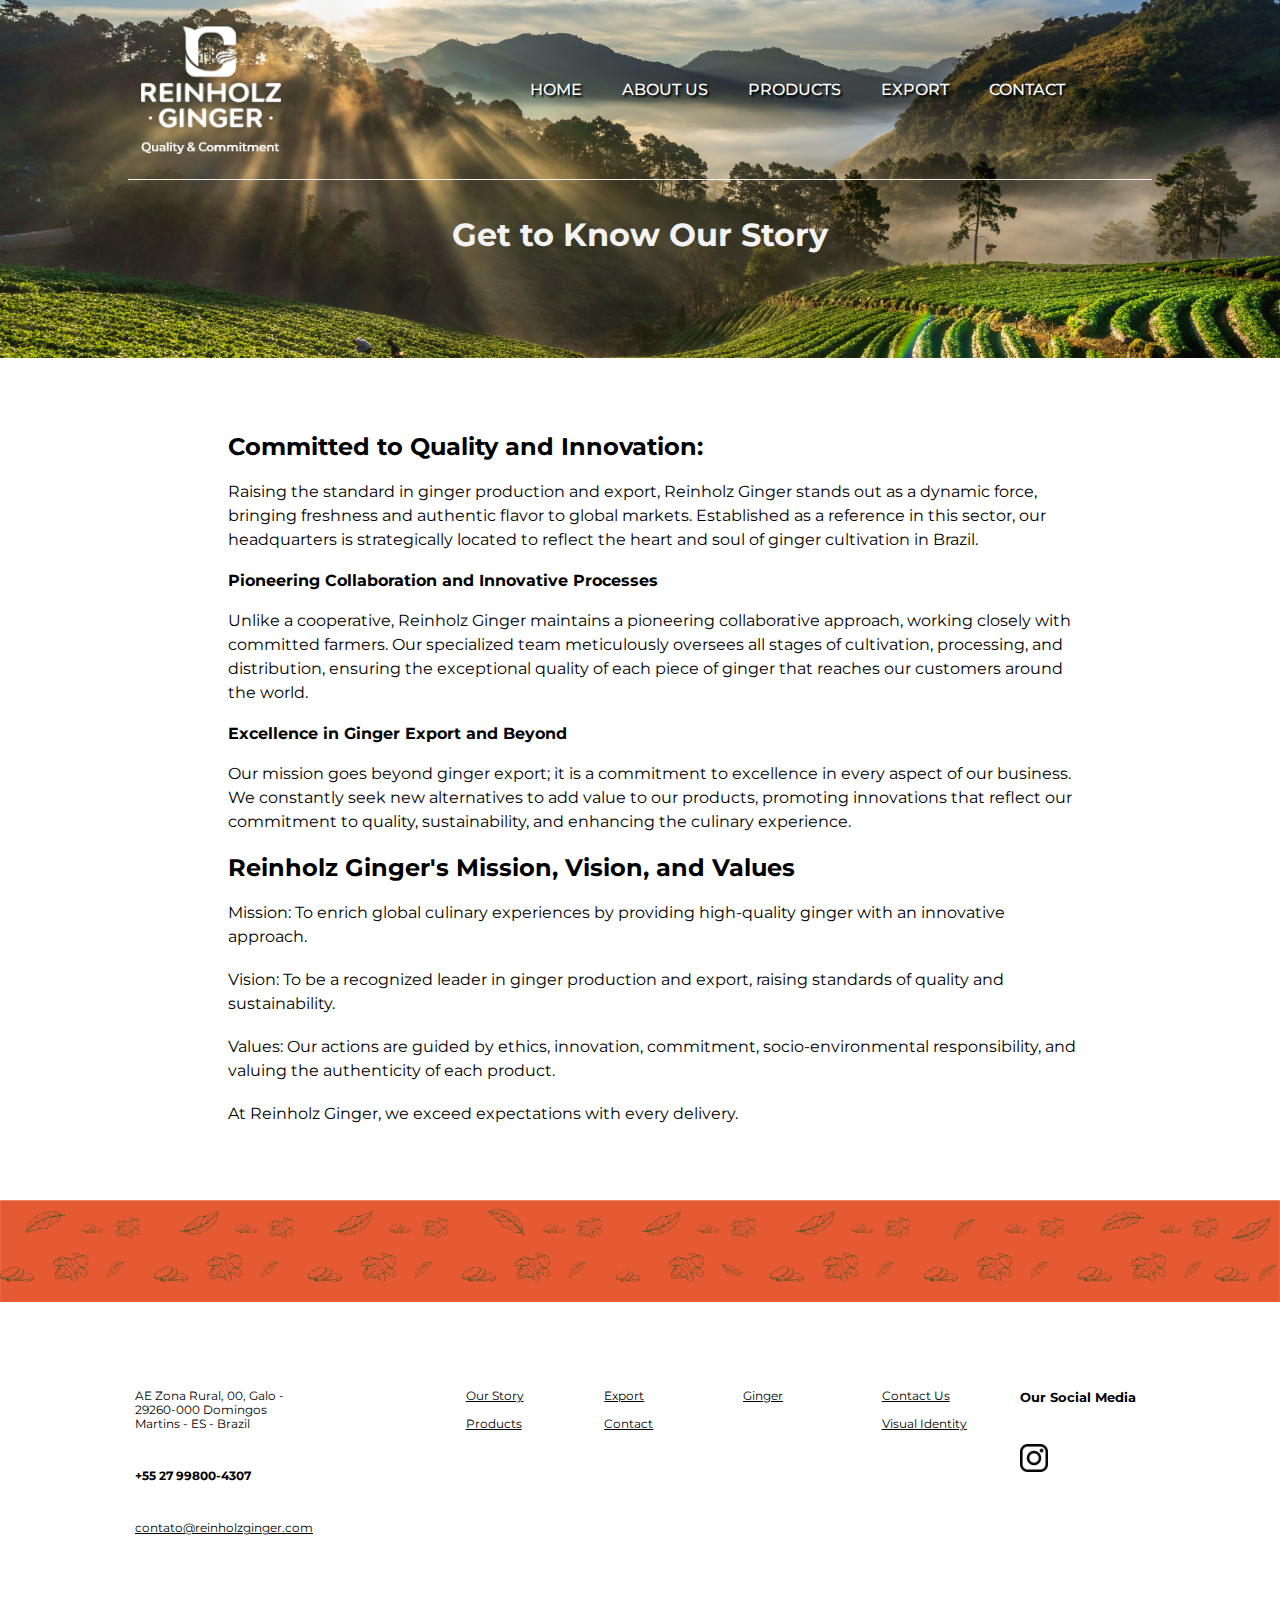
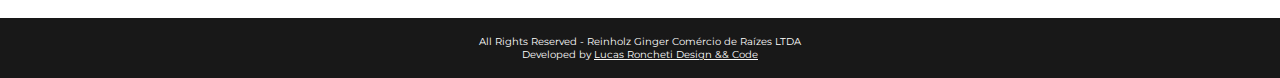
<file: eng/src/pages/institucional.html>
<!DOCTYPE html>
<html lang="en">

<head>
    <meta charset="UTF-8">
    <meta name="viewport" content="width=device-width, initial-scale=1.0">
    <link rel="stylesheet" href="../../../src/css/root.css">
    <link rel="stylesheet" href="../../../src/css/institucional.css">
    <link rel="stylesheet" href="../../../src/css/resposividadeTelasAntigas.css">
    <link rel="stylesheet" href="../../../src/css/footer.css">
    <link rel="stylesheet" href="../../../src/css/headerMobile.css">
    <link rel="shortcut icon" href="../img/favicon.svg" type="image/x-icon">
    <title>About us</title>
</head>

<body>

    <header>
        <div class="containerHeader">
            <a href="../../index.html"><img src="../../src/img/logoWhiteTransp.png" alt="Reinholz Ginger Logo"></a>
            <nav>
                <a href="../../index.html">
                    <div>HOME</div>
                </a>
                <a href="institucional.html">
                    <div>ABOUT US</div>
                </a>
                <a href="produtos.html">
                    <div>PRODUCTS</div>
                </a>
                <a href="expotacao.html">
                    <div>EXPORT</div>
                </a>
                <a href="contato.html">
                    <div>CONTACT</div>
                </a>
            </nav>
        </div>
    </header>

    <div id="containerHeaderMobile" class="containerHeaderMobile">
        <nav class="navMobile">
            <a href="../../index.html">
                <div>HOME</div>
            </a>
            <a href="institucional.html">
                <div>ABOUT US</div>
            </a>
            <a href="produtos.html">
                <div>PRODUCTS</div>
            </a>
            <a href="expotacao.html">
                <div>EXPORT</div>
            </a>
            <a href="contato.html">
                <div>CONTACT</div>
            </a>
        </nav>
    </div>

    <div class="headerMobile">
        <div></div>
        <div onclick="fadeAnimation()"><img src="../img/Icon ionic-ios-menu.svg" alt="Mobile Menu"></div>
    </div>

    <div class="containerContent">
        <div class="imgProdutos">
            <h2>Get to Know Our Story</h2>
            <img src="../img/fundoCampo.png" alt="Image of various transport means in the background">
        </div>

        <div class="textProdutos">
            <div class="textInstitucional">

                <h2>Committed to Quality and Innovation:</h2> <br>

                <p>
                    Raising the standard in ginger production and export, Reinholz Ginger stands out as a dynamic force,
                    bringing freshness and authentic flavor to global markets. Established as a
                    reference in this sector, our headquarters is strategically located to reflect the heart and soul
                    of ginger cultivation in Brazil.
                </p> <br>

                <h4>Pioneering Collaboration and Innovative Processes</h4><br>

                <p>
                    Unlike a cooperative, Reinholz Ginger maintains a pioneering collaborative approach,
                    working closely with committed farmers. Our specialized team
                    meticulously oversees all stages of cultivation, processing, and distribution, ensuring the
                    exceptional quality of each piece of ginger that reaches our customers around the world.
                </p><br>

                <h4>Excellence in Ginger Export and Beyond</h4><br>

                <p>
                    Our mission goes beyond ginger export; it is a commitment to excellence in every aspect
                    of our business. We constantly seek new alternatives to add value to our products,
                    promoting innovations that reflect our commitment to quality, sustainability, and
                    enhancing the culinary experience.
                </p><br>

                <h2>Reinholz Ginger's Mission, Vision, and Values</h2><br>

                <p>
                    Mission: To enrich global culinary experiences by providing high-quality ginger
                    with an innovative approach.
                </p><br>

                <p>
                    Vision: To be a recognized leader in ginger production and export, raising standards of
                    quality and sustainability.
                </p><br>

                <p>
                    Values: Our actions are guided by ethics, innovation, commitment, socio-environmental responsibility,
                    and valuing the authenticity of each product.
                </p><br>

                <p>At Reinholz Ginger, we exceed expectations with every delivery.</p>

            </div>
        </div>

        <footer>
            <div>
                <img class="imgFaixaFooter" src="../../src/img/faixaFooter.svg" alt="">
            </div>

            <div class="containerLIstFooter">

                <div class="endereco sliceFooter">
                    <p>
                        AE Zona Rural, 00, Galo - 29260-000
                        Domingos Martins - ES - Brazil
                    </p>
                    <p>
                        <strong>+55 27 99800-4307</strong>
                    </p>

                    <p>
                        <a href="mailto:contato@reinholzginger.com">contato@reinholzginger.com</a>
                    </p>
                </div>

                <div class="none sliceFooter"></div>

                <div class="sliceFooter">
                    <ul>
                        <a href="../pages/institucional.html">
                            <li>Our Story</li><br>
                        </a>
                        <a href="../pages/produtos.html">
                            <li>Products</li>
                        </a>
                    </ul>
                </div>

                <div class="sliceFooter">
                    <ul>
                        <a href="../pages/expotacao.html">
                            <li>Export</li><br>
                        </a>
                        <a href="../pages/contato.html">
                            <li>Contact</li>
                        </a>
                    </ul>
                </div>

                <div class="sliceFooter">
                    <ul>
                        <a href="../pages/produtos.html">
                            <li>Ginger</li>
                        </a>
                    </ul>
                </div>

                <div class="marginSlicer sliceFooter">
                    <ul>
                        <a href="../pages/contato.html">
                            <li>Contact Us</li><br>
                        </a>
                        <a href="https://drive.google.com/drive/folders/19vuwGiZQyfwmaQ5qNxH2wKILzxVKoBmi?usp=sharing">
                            <li>Visual Identity</li>
                        </a>
                    </ul>
                </div>

                <div class="sliceFooter">
                    <h3>Our Social Media</h3>
                    <a href="https://www.instagram.com/reinholzginger/"><img class="imgLogoInstagram" src="../img/instagramLogo.svg" alt=""></a>
                </div>

            </div>

            <div class="footer">
                <p>
                    All Rights Reserved - Reinholz Ginger Comércio de Raízes LTDA <br>
                    Developed by <a target="_blank" href="https://lucasrd.site/">Lucas Roncheti Design && Code</a>
                </p>
            </div>
        </footer>

    </div>

</body>

</html>

<script src="../../features/js/mobileMenu.js"></script>
</file>
<file: src/css/root.css>
@import url('https://fonts.googleapis.com/css2?family=Montserrat:wght@300;400;500;600;700;800&display=swap');
*{
    margin: 0;
    padding: 0;
    box-sizing: border-box;
    /* height: 80%; */
}

html{
    scroll-behavior: smooth;
}
:root{
    font-family: 'Montserrat', sans-serif;
    --cor01:#076633;
    --cor02:#E55933;
    --cor03:#E0E0E0;
    --cor04:#707070;
    --branco:#F3F3F3;
    --textShadow: 2px 2px 2px rgba(0, 0, 0, 0.6);
    --boxShadow: 2px 2px 11px rgba(0, 0, 0, 0.3);
    --fontParagraph:1.0em;
    --fontH2: 4em;
    --timeSlider:8s;
}

body{
    width: 100%;
    height: 100vh;
}

.displayNone{
    display: none;
}

.displayVisible{
    display: block;
}

.section {
    width: 100%;
    height: 95%;
}
</file>
<file: src/css/headerMobile.css>
.headerMobile{
    display: none;
}

@media screen and   (max-width: 800px) {
    .headerMobile{
        position: absolute;
        top: 0px ;
        left: 0px;
        height: 45px;
        width: 100%;
        background-color: rgba(12, 12, 12, 0.369);
        z-index: 40;
        display: flex;
        justify-content: space-between;
        align-items: center;
        padding: 10px;
        backdrop-filter: blur(10px);
        -webkit-backdrop-filter:blur(02px);
        color: white;
    }
}
</file>
<file: src/css/section1.css>
/* Inicia aqui a sessão com página principal */



.containerImg {
    width: 100%;
    height: 95%;
    position: absolute;
    overflow: hidden;
    background-color:rgb(231, 222, 216);
}

.containerImgMobile {
    display: none;
    width: 100%;
    height: 100%;
    position: absolute;
    overflow: hidden;
    background-color:rgb(231, 222, 216);
}

.containerImg img {
    width:100%;
    height: 100%;
    position: absolute;
}

.containerImg img:nth-child(1) {
    z-index: 3;
}

.containerImg img:nth-child(2) {
    z-index: 2;
}

header{
    width: 100%;
    height: 180px;
  
    position: absolute;
    z-index: 4;

}

.containerHeader{
    width: 80%;
    height: 100%;

    margin: auto;
    border-bottom: solid 1px var(--branco) ;

    display: flex;
    justify-content: space-between;
    align-items: center;
    padding: 5px;

}
.imagemLogoMobile{
    display: none;
}
.containerHeader img{
    height: 80%;

}

.containerHeader a {
    text-decoration: none;
    color: black;
    cursor: pointer;
}

nav{
    width: 700px;
    height: auto;
    display: flex;
    justify-content: center;
    align-items: center;
}

nav div{
    margin: 20px;
    font-weight: 500;
    cursor: pointer;
    
}

nav div:hover{
    background-color: var(--branco);
}


/* controla as cores e posição da div copm texto dos slides*/
.orange{
    background-color: var(--cor02);
    mix-blend-mode:overlay ;
 
}
.green{
    background-color: var(--cor01);
    mix-blend-mode:multiply ;
}

.toLeft {
    animation: moveLeft var(--timeSlider) ease-in-out infinite ;
}

.toRight {
animation: moveRight var(--timeSlider) ease-in-out infinite ;
}

@keyframes moveRight{
    0%,70%{
        left: 0%;
    }
    90%,100%{
        left: 44%;
    }
}

@keyframes moveLeft{
    0%,70%{
        left: 44%;
    }
    90%,100%{
        left: 0%;
    }
}

.textSign{
    
width: 56%;
    
height: 428px;
    
position: absolute;
    
z-index: 5;
    
top: 50%;
    
transform: translateY(-30%);
    
backdrop-filter:blur(02px);
    
-webkit-backdrop-filter:blur(02px);
}


.video{
    width: 100%;
}

.videoMobile{
    height: 120%;
    width: auto;
}
.slideText{
 
    animation: FadeInOut var(--timeSlider) ease-in-out infinite;
}



@keyframes FadeInOut {
    0%,5%, 90%,100% {
      opacity: 0; /* Começa e termina com opacidade 0 */
    }
    
    10%,50%,80% {
      opacity: 1; /* Tem opacidade 1 na metade da animação */
    }
  }

.textMain{
    width: 56%;
    height: 426px;
    top: 50%;
    transform: translateY(-30%);
    display: flex;
    flex-direction: column;
    align-items: left;
    justify-content: space-around;
    position: absolute;
    left: 0px;
    z-index: 10;
    padding-left: 10%;
    color: var(--branco);
}

.textMain h2{
    font-size: var(--fontH2);
    text-shadow: var(--textShadow);
    margin-bottom: 3%;
}

.textMain p{
    width: 75%;
    font-size: 2em;
    font-weight: 500;
    text-shadow: var(--textShadow);
    
}


.spanLineOrange{
   background-color: var(--cor02);
   width: 100%;
   height: 12px;
   position: absolute;
   bottom: 5%;
   z-index: 5;
   animation: sizeSpanOrange  var(--timeSlider) linear infinite;
   mix-blend-mode: overlay !important;
}


 @keyframes sizeSpanOrange{
    0%{
        width: 0%;

    }
    100%{
        width: 100%;
    }
 }

 

.slide{
 
    animation: fadeInOut  var(--timeSlider) ease-in-out infinite;
}

.slideMobile{
    width: 100%;
    animation: fadeInOut  var(--timeSlider) ease-in-out infinite;
}



@keyframes fadeInOut {
    0%, 100% {
      opacity: 0; /* Começa e termina com opacidade 0 */
    }
    
    20%,50%,80% {
      opacity: 1; /* Tem opacidade 1 na metade da animação */
    }
  }

 .containerHeaderMobile{
    display: none;
  }
  .fadeIn{
    display: block;
    animation: fadeInMenu 0.3s ease-in-out forwards;
  }

  .fadeOut{
   
    animation: fadeOutMenu 0.3s ease-in-out forwards;
  }

  
@keyframes fadeInMenu {
    0% {
        opacity: 0;
        /* Começa e termina com opacidade 0 */
    }

    100% {
        opacity: 1;
        /* Tem opacidade 1 na metade da animação */
    }

}

  
@keyframes fadeOutMenu {
    0% {
        opacity: 1;
        /* Começa e termina com opacidade 0 */
    }

    100% {
        opacity: 0;
        /* Tem opacidade 1 na metade da animação */
    }

}


.botaoLenguage{
    min-width: 70px;
    height: 25px;
    background-color:rgb(244, 244, 244);
    border: solid 2px rgb(61, 58, 58);
    border-radius: 20px;
    display: flex;
    justify-content: center;
    align-items: center;
    position: relative;
    overflow: hidden;
}
.parteInternaBotao{
    width: 50%;
    height: 100%;
    background-color:rgb(60, 204, 20) ;
    box-shadow: 2px 2px 3px rgb(128, 255, 0);
    box-shadow: inset 0px 1px 2px  rgb(166, 255, 0);
    border-radius: 20px;
    position: absolute;
    left: 2.5%;
}

.toLeftButton{
    animation: toLeftButton 0.5s  ease-in-out forwards;
}
.toRightButton{
    animation: toRightButton 0.5s  ease-in-out forwards;
}

@keyframes toLeftButton{
    0%{
        left: 0%;
    }
    100%{
        left: 50%;
    }
}

@keyframes toRightButton{
    0%{
        left: 50%;
    }
    100%{
        left: 0%;
    }
}


/*botão  de linguagem mobile*/
.parteInternaBotaoMobile{
    width: 70%;
    height: 100%;
    background-color:rgb(60, 204, 20) ;
    box-shadow: 2px 2px 3px rgb(128, 255, 0);
    box-shadow: inset 0px 1px 2px  rgb(166, 255, 0);
    border-radius: 20px;
    position: absolute;
    left: -50%;
}

.toLeftButtonMobile{
    animation: toLeftButtonMobile 0.5s  ease-in-out forwards;
}
.toRightButtonMobile{
    animation: toRightButtonMobile 0.5s  ease-in-out forwards;
}

@keyframes toLeftButtonMobile{
    0%{
        left: -50%;
    }
    100%{
        left: 20%;
    }
}

@keyframes toRightButtonMobile{
    0%{
        left: 20%;
    }
    100%{
        left: -50%;
    }
}
/*//////////////////////////////////////////////////////////////////*/


.botaoLenguage img:nth-child(2){
    height: 95%;
    position: absolute;
    left: 2.5%;
    
}
.botaoLenguage img:nth-child(3){
    height: 95%;
    position: absolute;
    right: 2.5%;
}



/* portabilidade para mobile a partir daqui */

@media screen and (max-width:1400px){
  
 .containerImg img{
    height: inherit;
 }
    .containerHeader {
        width: 100%;
        padding: 0% 5%;
        position: relative;
    }

    .textSign,
    .textMain {
        height: 60%;
    }

    .textMain h2 {
        font-size: 2.2em;
    }

    .textMain p {
        font-size: 1.7em;
    }

}


@media screen and (max-width:800px){

    .imagemLogoMobile{
        display: block;
        position: absolute;
        left:50%;
        top: 50%;
        transform: translate(-50%,80%);
        z-index: 200;
        mix-blend-mode: overlay;
    }
    .containerHeaderMobile{
        position: absolute;
        width: 100%;
        height: 300px;
        z-index: 20;
        margin-top: 40px;
    }

    .navMobile{
        width: 100%;
        height: 65%;
        display: flex;
        flex-wrap: wrap;
        background-color: rgba(207, 207, 207, 0.679);
        border-radius: 0 0 20px 20px;
        backdrop-filter: blur(3px);
        -webkit-backdrop-filter: blur(3px);
    }

    .containerHeaderMobile  a {
        width: 35%;
        height: 11%;
        margin: 3%;
        display: flex;
        justify-content: center;
        align-items: center;
        text-decoration: none;
        /* background-color: var(--cor01); */
        color: #676767;
        box-shadow: var(--boxShadow);
        border-radius: 10px;
        border: 1px solid;
        padding: 2px;
        font-size: 0.8em;
    }

    .containerHeader,.containerImg{
        display: none;
    }
    .containerImgMobile{
        display: block;
    }

    .textMain h2 {
        font-size: 1.8em;
    }

    .textMain p {
        font-size: 1.3em;
    }

    .textSign{
    
        width: 100%;
        height: 300px;
        top: 50%;
        transform: translateY(-100%);
       
    }


    @keyframes moveRight{
        0%,70%{
            left: 0%;
        }
        90%,100%{
            left: 0%;
        }
    }
    
    @keyframes moveLeft{
        0%,70%{
            left: 0%;
        }
        90%,100%{
            left: 0%;
        }
    }

    .textMain{
        width: 100%;
        height: 300px;
        top: 50%;
        transform: translateY(-100%);
        padding-left: 5%;
    }

    .textMain  p {
        width: 90%;
    }

    .orange  {
        mix-blend-mode: multiply;
    }
}
</file>
<file: src/css/section2.css>
.secondSection{
    display: none;
}
.displayFlexSection{
    display: flex;
    flex-direction: row;
}
.leftBox{
    width: 40%;
    height: 100%;

    display: flex;
    justify-content: center;
    align-items: center;

    background: rgb(7,102,48);
    background: -moz-linear-gradient(180deg, rgba(7,102,48,1) 0%, rgba(3,67,33,1) 100%);
    background: -webkit-linear-gradient(180deg, rgba(7,102,48,1) 0%, rgba(3,67,33,1) 100%);
    background: linear-gradient(180deg, rgba(7,102,48,1) 0%, rgba(3,67,33,1) 100%);
    filter: progid:DXImageTransform.Microsoft.gradient(startColorstr="#076630",endColorstr="#034321",GradientType=1);
}
.rightBox{
    width: 60%;
    height: 100%;
    background-color: white;
    background-image: url(../img/imagem\ produtor\ fundpo.png);
    background-repeat: no-repeat;
    background-size: cover;
    position: relative;
}

.containerTextSecondPage{
    width: 85%;
    height: 170px;
    position: absolute;
    top: 50%;
    transform: translateY(-50%);
    right: 0px;
    display: flex;
    flex-direction: column;
    align-items: left;
    justify-content: space-between;
}

.containerTextSecondPage span{
    display: block;
    width: 100%;
    height: 2px;
    background-color: var(--cor04);
}

.containerTextSecondPage p{
    width: 600px;
    font-size:var(--fontParagraph);
    color: var(--cor04);
}

.containerTextSecondPage a{
    width: 128px;
    height: 27px;
    border: solid 2px var(--cor04);
    background-color: transparent;
    border-radius: 20px;
    font-size: 1.0em;
    text-align: center;
    color: var(--cor04);
    cursor: pointer;
    text-decoration: none;
    display: flex;
    justify-content: center;
    align-items: center;
}
.containerTextSecondPage a:hover{
 background-color: var(--cor02);
 transition: 0.5s;
 color: white;
}


/* portabilidade para mobile a partir daqui */

@media screen and (max-width:800px){
    .containerTextSecondPage{
  
    }
    .displayFlexSection{
        flex-direction: column;
    }
    .leftBox{
        width: 100%;
    }
    .rightBox{
        width: 100%;
    }

    .containerTextSecondPage{
        left: 50%;
        transform: translate(-50%,-50%);
        align-items: center;
        padding: 10px;
    }
    .containerTextSecondPage p{
        width: 100%;
        text-align: center;
        margin-bottom: 5%;
    }
}
</file>
<file: src/css/section3.css>
.thirthSection {
    background: rgb(156, 59, 32);
    background: -moz-linear-gradient(236deg, rgba(156, 59, 32, 1) 0%, rgba(229, 89, 51, 1) 100%);
    background: -webkit-linear-gradient(236deg, rgba(156, 59, 32, 1) 0%, rgba(229, 89, 51, 1) 100%);
    background: linear-gradient(236deg, rgba(156, 59, 32, 1) 0%, rgba(229, 89, 51, 1) 100%);
    filter: progid:DXImageTransform.Microsoft.gradient(startColorstr="#9c3b20", endColorstr="#e55933", GradientType=1);

    overflow: hidden;
}

.containerDivs {
    width: 100%;
    height: 70%;
    display: flex;

}

.containerDivs div {
    width: 100%;
}



.inferiorDiv img {
    width: 80%;
    max-width: 1600px;


}
.inferiorDiv img:nth-child(2){
    display: none;
}

.inferiorDiv {
    width: 100%;
    height: 30%;
    display: flex;
    justify-content: center;

}


.contentThirdthSection {
    width: 100%;
    height: 300px;
    position: relative;

    display: flex;
    flex-direction: column;
    justify-content: center;
    align-items: center;
    color: var(--branco);
    text-shadow: var(--textShadow);
    text-align: center;
}



.h2TextSection3{
 font-size: var(--fontH2);
 margin-bottom: 3%;
}

.pTextSection3{
    font-size: 2em;
    font-weight: 500;
}


.containerPhoto {
    width: 50%;
    max-width: 1000px;
    min-width: 500px;
    position: absolute;
    top: -200px;
    animation: moveContainer 14s ease-in-out infinite;
}

@keyframes moveContainer{
    0%{
        top: -200px;
    }
    50%{
        top: -50px;
    }
}


@media screen and (max-width:800px) {
   
    .h2TextSection3{
        font-size: 1.9em;
    }
    .pTextSection3{
        font-size: 1.1em;
    }
    .containerPhoto{
        top: -100px;
    }

    .containerDivs{
        height: 40%;
    }

    .inferiorDiv{
        height: 50%;
    }
    .inferiorDiv img:nth-child(1){
        display: none;
    }
    .inferiorDiv img:nth-child(2){
        display: block;
        height: 100%;
    }
        
    @keyframes moveContainer{
        0%{
            top: -100px;
        }
        50%{
            top: -0px;
        }}
}
</file>
<file: src/css/section4.css>
/*the fourth page starts here */

.fouthSection {
    display: flex;
    flex-direction: column;
    justify-content: center;
    align-items: center;
}

.upSection {
    width: 100%;
    height: 50%;
    background-color: #161616;
    display: flex;
    justify-content: center;
    align-items: center;
    position: relative;
}

.map {
    width: 50%;
    height: 100%;
    display: flex;
    align-items: center;
    justify-content: center;

}

.rightBoxFourthPage {

    width: 50%;
    height: 100%;
    position: relative;
}

.containerTextFourthPage {
    width: 100%;
    height: 140px;
    position: absolute;
    top: 50%;
    transform: translateY(-50%);
    right: 0px;
    display: flex;
    flex-direction: column;
    align-items: left;
    justify-content: space-between;
}

.containerTextFourthPage span {
    display: block;
    width: 100%;
    height: 2px;
    background-color: var(--branco);
}

.containerTextFourthPage p {
    width: 700px;
    font-size: var(--fontParagraph);
    color: var(--branco);
}

.containerTextFourthPage a {
    width: 128px;
    height: 27px;
    border: solid 2px var(--branco);
    background-color: transparent;
    border-radius: 20px;
    font-size: 1.0em;
    color: var(--branco);
    text-align: center;
    cursor: pointer;
    transition: 0.5s;
    text-decoration: none;
    font-size: 1.0em;
    display: flex;
    justify-content: center;
    align-items: center;
}


.containerTextFourthPage a:hover {
    background-color: var(--cor02);

}

.downSection {
    width: 100%;
    height: 50%;
    display: flex;
    justify-content: space-around;
    align-items: center;
}

.textContact {
    width: 50%;
    height: 50%;

    text-align: right;

    display: flex;


    flex-direction: column;
    align-items: right;
}


.anotherDiv {
    height: 50%;
}


.textContact span {
    width: 100%;
    height: 3px;
    background-color: var(--cor04);
    display: block;
}

.textContact h2 {
    font-size: 2em;
    margin: 5px 0px 5px 0px;

}

.textContact p {

    font-size: var(--fontParagraph);

}


.formContact {
    width: 50%;
    height: 82%;
    display: flex;
    flex-direction: column;
    justify-content: space-around;
    align-items: center;
}



.inputArea {
    width: 70%;
    margin-left: 10px;
}

.formContact input {
    width: 100%;
    height: 30px;
    border: solid 2px var(--cor04);
    border-radius: 5px;
    padding: 3px;
    font-family: 'Montserrat', sans-serif;
    margin: 5px 0;
    font-weight: 600;

}


.textArea {
    margin: 5px 0;
    display: flex;
    width: 90%;
    justify-content: center;
    align-items: center;
}

.formContact textarea {
    width: 77%;
    border: solid 2px var(--cor04);
    border-radius: 5px;
    margin: 0% 1% 0% 10px;

    padding: 3px;
    font-family: 'Montserrat', sans-serif;
    font-weight: 600;
    

}

.sendButton {
    width: 35px;
    height: auto;
    height: 100%;
    border: solid 2px var(--cor04);
    border-radius: 50%;
    display: flex;
    justify-content: center;
    align-items: center;
    cursor: pointer;
}

.sendButton:hover {
    background-color: var(--cor02);
    transition: 0.4s;
}

.sendButton img {
 height: 60%;

}
.sendButton button {
border: none;
cursor: pointer;
   }




/* portabilidade para mobile a partir daqui */

@media screen and (max-width:800px) {



    .fouthSection {
        height: 200vh;
    }

    .upSection {
        flex-direction: column;
    }

    .map {
        width: 100%;
        height: 40%;
    }

    .map img {
        width: 100%;
        margin-top: 20%;
    }

    .containerTextFourthPage p{
        width: 100%;
        text-align: center;
        margin-top: 10px;
        margin-bottom: 10px;
    }
    .rightBoxFourthPage{
        width: 90%;
        text-align: center;
        height: 50%;
        margin-top: 30px;
     
    }


    .containerTextFourthPage a {
        margin: 10px  auto;
    }
    

    .downSection{
        flex-direction: column;
     
    }
    .textContact{
        width: 100%;
        text-align: center;
        padding: 10px;
        justify-content: center;
        height: 30%;
    }
    .textContact h2 {
        font-size: 1.5em;
        margin: 3% 0;
    }
    .textContact p {
        font-size: 1.18em;
    }

    .anotherDiv{
        display: none;
    }

    .formContact{
        width: 100%;
        align-items: center;
        height: 20%;
        margin: 10px;
    }

    .inputArea{
        width: 90%;
        height: 20%;
        margin-left: 0;

    }

    .inputArea input{
        height: 80%;
    }
    .textArea{
        flex-direction: column;
        justify-content: center;
        align-items: center;
        /* width: 90%; */
    }


    .formContact textarea {
        width:90%;
        margin-left: 0;
        margin: auto;
    }
    .sendButton{
        width: 90%;
        margin-left: 0;
        margin-top: 5%;
        height: 20%;
        /* background-color: var(--cor01); */
    }

    .imgFaixaFooter{
        height: 10%;
    }
}
</file>
<file: src/css/footer.css>
footer {
    width: 100%;
    height: auto;
    overflow: hidden;
    font-size: 0.8em;
    margin-top: 5%;
}





.imgFaixaFooter {
    width: 100%;
}

.containerLIstFooter {
    width: 100%;
    height: 313px;
    display: flex;
    justify-content: center;
    align-items: center;
}

.sliceFooter {

width: calc(1400px / 7);

height: 50%;

margin: 2px;

display: flex;

flex-direction: column;

justify-content: space-between;

align-items: left;

padding: 5px;

font-size: 0.9em;

position: relative;
}
.none{
    display: block;
}
.sliceFooter ul{
    list-style: none;
}
.footer {
    width: 100%;
    height: 60px;
    background-color: #181818;
}

.imgLogoInstagram{
    width: 28px;
    position: absolute;
    top: 40px;
}

.footer{
    display: flex;
    justify-content: center;
    align-items: center;
    font-size: 0.8em;
    text-align: center;
    color: white;
}

.footer a {
    color: white;
}

.sliceFooter a{
    color: black;
}




@media screen and (max-width: 1400px) {
    .containerLIstFooter{
        width: 80%;
    }

    .imgLogoInstagram{
        top: 60px;
    }
}

@media screen and (max-width: 800px) {
    .containerLIstFooter{
        flex-direction: column;
        height: auto;
        font-size: 1.2em;
        margin: auto;
    }
    .sliceFooter{
        align-items: center;
        width: 100%;
        text-align: center;
        height: 67px;
        align-items: center;
    }

    .none{
        display: none;
    }

    .imgLogoInstagram{
        top: 38%;
        left: 50%;
        transform: translate(-42%);
    }

    .footer {
        width: 100%;
        height: 100px;
        background-color: var(--cor01);
        font-size: 0.8em;
        padding: 10px;
    }
    .endereco{
        height: 150%;
        /* margin-bottom: 20%; */
    }
    .marginSlicer{
        margin-top: -10%;
    }

    
}
</file>
<file: src/css/resposividadeTelasAntigas.css>
@media screen and (max-width:1400px) {


    .formContact {
        height: 80%;
        justify-content: center;
        align-items: center;
    }

    .textArea {
        height: 50%;

        justify-content: center;
    }

    .formContact input {
        margin: 5px 0;
    }

    .formContact textarea {
        width: 63%;
        margin: 5px 0;
        height: 90%;
    }

    .sendButton {
        width: 50%;
        height: 40px;
    }

    .map img {
        width: 80%;
    }


    .containerTextFourthPage p {
        width: 100%;

    }

    .leftBox img {
        width: 80%;
    }

    .containerLIstFooter {
        width: 80%;
        margin: auto;
    }




}
</file>
<file: src/css/contato.css>
/* Inicia aqui a sessão com página principal */


header {
    width: 100%;
    height: 180px;

    position: absolute;
    z-index: 4;

}

.section2 {
    height: 120%;
}

.containerHeader {
    width: 80%;
    height: 100%;

    margin: auto;
    border-bottom: solid 1px var(--branco);

    display: flex;
    justify-content: space-between;
    align-items: center;
    padding: 5px;


}


.containerHeader a {
    text-decoration: none;
    color: white;
    text-shadow: 2px 2px 2px black;


}

.containerHeader img {

    width: 90%;

}

nav {
    width: 700px;
    height: auto;
    display: flex;
    justify-content: center;
    align-items: center;
}

nav div {
    margin: 20px;
    font-weight: 500;
    cursor: pointer;

}

nav div:hover {
    background-color: var(--branco);
}



.containerContent {
    width: 100%;
    /* height: calc(60%); */
    display: flex;
    /* position: absolute; */
    bottom: 0;
    height: 70%;
}



.imgProdutos img {
    height: 83%;
    width: 70%;
}

.textProdutos {
    padding-left: 50px;
    width: 50%;
    display: flex;
    justify-content: left;
    align-items: center;

}

.textProdutos p {
    width: 70%;
    line-height: 1.6em;
}

/* form de contato aqui */

.downSection {
    width: 100%;
    height: 90%;
    display: flex;
    flex-direction: column;
    justify-content: space-between;
    align-items: center;
    margin: 40px;
}

.textContact {
    width: 50%;
    height: 15%;
    text-align: right;
    display: flex;
    flex-direction: column;
    align-items: right;
}


.anotherDiv {
    height: 50%;
}


.textContact span {
    width: 100%;
    height: 3px;
    background-color: var(--cor04);
    display: block;
}

.textContact h2 {
    font-size: 2em;
    margin: 5px 0px 22px 0px;
    text-align: center;
}

.textContact p {

    font-size: 1.0em;

    text-align: center;

    width: 1;
}


.formContact {
    width: 50%;
    height: 72%;
    display: flex;
    flex-direction: column;
    justify-content: space-around;
    align-items: center;
}



.inputArea {
    width: 64%;
    margin-left: 10px;
    margin: 5px 0;
}

.formContact input {
    width: 100%;
    height: 30px;
    border: solid 2px var(--cor04);
    border-radius: 5px;
    padding: 3px;
    font-family: 'Montserrat', sans-serif;
    font-weight: 600;
}


.textArea {
    display: flex;
    justify-content: center;
    align-items: center;
    width: 100%;

}

.formContact textarea {
    width: 64%;
    border: solid 2px var(--cor04);
    border-radius: 5px;

    padding: 3px;
    font-family: 'Montserrat', sans-serif;
    font-weight: 600;
}

.sendButton {
    width:40px;
    height: 40px;
    border: solid 2px var(--cor04);
    border-radius: 5px;
    margin-left: 5px;
    display: flex;
    justify-content: center;
    align-items: center;
    cursor: pointer;
    margin-top: 10px;
    border-radius: 50%;
}

.sendButton:hover {
    background-color: var(--cor02);
    transition: 0.4s;
}

.sendButton img{
   height: 20px;

}




.imgProdutos {
    width: 100%;
    margin: auto;
    display: flex;
    justify-content: right;
    align-items: center;
    text-align: right;


}

.imgProdutos img {

    width: 100%;
}


@media screen and (max-width:1400px) {

    .sendButton{
        width: 50%;
        margin-top: 10px;
    }
    .formContact {
        height: 60%;
    }

    .formContact input{
        margin: 5px 0;
    }
    .textArea {
        height: 50%;
        width: 110%;
        margin-top: 10px;
    }

    .map img {
        width: 80%;
    }


    .containerTextFourthPage p {
        width: 100%;

    }

    .leftBox img {
        width: 80%;
    }

    .containerLIstFooter {
        width: 80%;
        margin: auto;
    }

    .containerHeader {
        width: 80%;
    }

    .section2 {
        margin-bottom: 200px;
    }

    .downSection {
        height: 100%;
    }

    .formContact textarea {
        height: 100%;
    }

    .textContact {
        width: 80%;

    }

    .textContact p {
        font-size: 1.1em;
        margin-top: 20px;


    }
}





.botaoLenguage {
    min-width: 70px;
    height: 25px;
    background-color: rgb(244, 244, 244);
    border: solid 2px rgb(61, 58, 58);
    border-radius: 20px;
    display: flex;
    justify-content: center;
    align-items: center;
    position: relative;
    overflow: hidden;
}

.parteInternaBotao {
    width: 50%;
    height: 100%;
    background-color: rgb(60, 204, 20);
    box-shadow: 2px 2px 3px rgb(128, 255, 0);
    box-shadow: inset 0px 1px 2px rgb(166, 255, 0);
    border-radius: 20px;
    position: absolute;
    left: 2.5%;
}

.toLeftButton {
    animation: toLeftButton 0.5s ease-in-out forwards;
}

.toRightButton {
    animation: toRightButton 0.5s ease-in-out forwards;
}

@keyframes toLeftButton {
    0% {
        left: 0%;
    }

    100% {
        left: 50%;
    }
}

@keyframes toRightButton {
    0% {
        left: 50%;
    }

    100% {
        left: 0%;
    }
}

.botaoLenguage img:nth-child(2) {
    height: 95%;
    position: absolute;
    left: 2.5%;

}

.botaoLenguage img:nth-child(3) {
    height: 95%;
    position: absolute;
    right: 2.5%;
}

.containerHeaderMobile {
    display: none;
}

.fadeIn {
    display: block;
    animation: fadeInMenu 0.3s ease-in-out forwards;
}

.fadeOut {

    animation: fadeOutMenu 0.3s ease-in-out forwards;
}


@keyframes fadeInMenu {
    0% {
        opacity: 0;
        /* Começa e termina com opacidade 0 */
    }

    100% {
        opacity: 1;
        /* Tem opacidade 1 na metade da animação */
    }

}


@keyframes fadeOutMenu {
    0% {
        opacity: 1;
        /* Começa e termina com opacidade 0 */
    }

    100% {
        opacity: 0;
        /* Tem opacidade 1 na metade da animação */
    }

}




@media screen and (max-width: 800px) {


    .formContact {
        height: 50%;
        width: 100%;
        justify-content: space-between;
    }


    .inputArea {
        width: 90%;
        margin: 10px 0;
    }

    .formContact textarea {
        width: 90%;
    }

    .textContact h2 {
        font-size: 1.5em;
    }

    .sendButton {
        margin-top: 10px;
        width: 40px;
        border-radius: 50%;
    }

    .textArea {
        width: 100%;
    }

    .downSection {
        height: 50%;
    }

    .imgProdutos img {
        margin-top: 40px;
        height: 100%;
    }

    .imgProdutos h2 {
        text-align: center;
        width: 100%;
        font-size: 1.5em;
    }

    .imagemLogoMobile {
        display: block;
        position: absolute;
        left: 50%;
        top: 50%;
        transform: translate(-50%, 80%);
        z-index: 200;
        mix-blend-mode: overlay;
    }

    .containerHeaderMobile {
        position: absolute;
        width: 100%;
        height: 300px;
        z-index: 20;
        margin-top: 40px;
    }

    .navMobile{
        width: 100%;
        height: 65%;
        display: flex;
        flex-wrap: wrap;
        background-color: rgba(207, 207, 207, 0.679);
        border-radius: 0 0 20px 20px;
        backdrop-filter: blur(3px);
        -webkit-backdrop-filter: blur(3px);
    }

    .containerHeaderMobile  a {
        width: 35%;
        height: 11%;
        margin: 3%;
        display: flex;
        justify-content: center;
        align-items: center;
        text-decoration: none;
        /* background-color: var(--cor01); */
        color: #676767;
        box-shadow: var(--boxShadow);
        border-radius: 10px;
        border: 1px solid;
        padding: 2px;
        font-size: 0.8em;
    }

    .containerHeader,
    .containerImg {
        display: none;
    }

    .containerImgMobile {
        display: block;
    }

    .textProdutos {
        width: 100%;
        height: 125%;
        flex-direction: column;
        justify-content: space-around;


    }

    .imgHistória {
        width: 70%;
        height: auto;
        flex-direction: row;
        flex-wrap: wrap;
    }

    .imgHistória img {
        width: 100%;
    }

    .containerContent {
        height: auto;
        margin-bottom: 10px;
    }


    .textContact {
        width: 95%;

    }

    .contact {
        height: 3;
    }

    .section2 {
        margin: 0;
        height: 100%;
    }

}
</file>
<file: src/css/exportacao.css>
/* Inicia aqui a sessão com página principal */


header {
    width: 100%;
    height: 180px;
    position: absolute;
    z-index: 4;
    background-color: rgba(0, 0, 0, 0.173);
}

.containerHeader {
    width: 80%;
    height: 100%;

    margin: auto;
    border-bottom: solid 1px var(--branco);

    display: flex;
    justify-content: space-between;
    align-items: center;
    padding: 5px;


}

.containerHeader img {
    height: 80%;

    width: 90%;

}

nav {
    width: 700px;
    height: auto;
    display: flex;
    justify-content: center;
    align-items: center;
    color: var(--branco);
}

nav div {
    margin: 20px;
    font-weight: 500;
    cursor: pointer;

}

nav div:hover {
    background-color: var(--branco);

}


.containerHeader a {
    text-decoration: none;
    color: white;
    text-shadow: 2px 2px 2px black;
}
.exportacao{
    display: none;
}

.containerContent {
    width: 100%;
    height: auto;
    display: flex;
    flex-direction: column;
    justify-content: center;
    align-items: center;
    /* position: absolute; */
    top: 0;
}

.imgProdutos {
    width: 100%;
    display: flex;
    justify-content: right;
    align-items: center;
    text-align: right;
}
.imgProdutos img {

    width: 100%;


}

.textProdutos {

width: 60%;

display: flex;

justify-content: center;

align-items: center;

height: auto;

margin: 2% auto 5% auto;
}

.textProdutos p {
    width: 70%;
    line-height: 1.6em;

}




.botaoLenguage{
    min-width: 70px;
    height: 25px;
    background-color:rgb(244, 244, 244);
    border: solid 2px rgb(61, 58, 58);
    border-radius: 20px;
    display: flex;
    justify-content: center;
    align-items: center;
    position: relative;
    overflow: hidden;
}
.parteInternaBotao{
    width: 50%;
    height: 100%;
    background-color:rgb(60, 204, 20) ;
    box-shadow: 2px 2px 3px rgb(128, 255, 0);
    box-shadow: inset 0px 1px 2px  rgb(166, 255, 0);
    border-radius: 20px;
    position: absolute;
    left: 2.5%;
}

.toLeftButton{
    animation: toLeftButton 0.5s  ease-in-out forwards;
}
.toRightButton{
    animation: toRightButton 0.5s  ease-in-out forwards;
}

@keyframes toLeftButton{
    0%{
        left: 0%;
    }
    100%{
        left: 50%;
    }
}

@keyframes toRightButton{
    0%{
        left: 50%;
    }
    100%{
        left: 0%;
    }
}

.botaoLenguage img:nth-child(2){
    height: 95%;
    position: absolute;
    left: 2.5%;
    
}
.botaoLenguage img:nth-child(3){
    height: 95%;
    position: absolute;
    right: 2.5%;
}

.containerHeaderMobile{
    display: none;
  }
  .fadeIn{
    display: block;
    animation: fadeInMenu 0.3s ease-in-out forwards;
  }

  .fadeOut{
   
    animation: fadeOutMenu 0.3s ease-in-out forwards;
  }

  
@keyframes fadeInMenu {
    0% {
        opacity: 0;
        /* Começa e termina com opacidade 0 */
    }

    100% {
        opacity: 1;
        /* Tem opacidade 1 na metade da animação */
    }

}

  
@keyframes fadeOutMenu {
    0% {
        opacity: 1;
        /* Começa e termina com opacidade 0 */
    }

    100% {
        opacity: 0;
        /* Tem opacidade 1 na metade da animação */
    }

}

    @media screen and (max-width: 1400px) {
        .section{
            height: 150%;
        }
        .containerContent{
            /* height: 150%; */
        }

        .textProdutos {
            width: 70%;
        }

        .textInstitucional {
            margin-left: 3%;
        }

        .containerHeader {
            width: 80%;
        }
    }


    @media screen and (max-width: 800px) {
        .section{
            height: 80%;
        }
        .containerContent{
            /* height: 80%; */
        }

   
        .redessociais{
            height: 100px;
        }

        
        .imgProdutos img {
            /* margin-top: 40%; */
            height: auto;
        }

        .imgProdutos h2 {
            text-align: center;
            width: 100%;
            font-size: 1.5em;
            position: absolute;
            bottom: 20%;
         
        }

        .containerHeaderMobile {
            position: absolute;
            width: 100%;
            height: 300px;
            z-index: 20;
            margin-top: 40px;

            backdrop-filter: blur(02px);
            -webkit-backdrop-filter: blur(02px);

        }

        .navMobile{
            width: 100%;
            height: 65%;
            display: flex;
            flex-wrap: wrap;
            background-color: rgba(207, 207, 207, 0.679);
            border-radius: 0 0 20px 20px;
            backdrop-filter: blur(3px);
            -webkit-backdrop-filter: blur(3px);
        }
    
        .containerHeaderMobile  a {
            width: 35%;
            height: 11%;
            margin: 3%;
            display: flex;
            justify-content: center;
            align-items: center;
            text-decoration: none;
            /* background-color: var(--cor01); */
            color: #676767;
            box-shadow: var(--boxShadow);
            border-radius: 10px;
            border: 1px solid;
            padding: 2px;
            font-size: 0.8em;
        }
        .containerHeader,
        .containerImg {
            display: none;
        }

        .containerImgMobile {
            display: block;
        }

        header{
            display: none;
        }
        .section {
            height: 150%;
        }

        .imgProdutos {
            /* margin-top: 200px; */
            /* margin-bottom: 100px; */
            position: relative;
            height: 120px;
        }

        .textProdutos {
            width: 100%;
            height: auto;
        }

        .textProdutos p {
            margin-top: 20px;
            width: 95%;
            height: 100vh;
            font-size: 0.9em;
        }

        .containerContent {
            /* position: relative; */
        }

        .exportacao {
            display: block;
            position: absolute;
            color: white;
            text-shadow: var(--textShadow)
        }
        .sliceFooter h3{
            font-size: 0.8em;
        }
    }
</file>
<file: src/css/institucional.css>
/* Inicia aqui a sessão com página principal */


header{
    width: 100%;
    height: 180px;
    position: absolute;
    z-index: 4;

}

.containerHeader{
    width: 80%;
    height: 100%;

    margin: auto;
    border-bottom: solid 1px var(--branco) ;

    display: flex;
    justify-content: space-between;
    align-items: center;
    padding: 5px;

}

.containerHeader img{
    height: 80%;
    width: 90%;
}

nav{
    width: 700px;
    height: auto;
    display: flex;
    justify-content: center;
    align-items: center;
    color: var(--branco);
}

nav div{
    margin: 20px;
    font-weight: 500;
    cursor: pointer;
    
}

nav div:hover{
    background-color: var(--branco);

}



.containerContent{
    width: 100%;
    height: 100%;
}

.containerHeader a {
    text-decoration: none;
    color: white;
    text-shadow: 2px 2px 2px black;
}

.imgProdutos{
    width: 100%;
    display: flex;
    justify-content: right;
    align-items: center;
    text-align: right;
    position: relative;
    overflow: hidden;
    /* height: 48%; */
    margin-bottom: 10px;
}

.imgHistória{
    width: 71%;
    /* height: 100%; */
    display: flex;
    flex-direction: column;
    justify-content: space-between;
    align-items: start;
}

.imgHistória img{
    width: 100%;
    margin: 10% 0%;
}
.imgProdutos img{
   
    width: 100%;
}
.imgProdutos h2{
    position: absolute;
    color: var(--branco);
    left: 50%;
    top: 60%;
    transform: translate(-50%);
    font-size: 2em;
}


.textProdutos {

width: 55%;

margin: 5% auto 5% auto;

display: flex;

justify-content: center;

align-items: center;

height: auto;

padding: 10px;
}



.textInstitucional{
    display: flex;
    flex-direction: column;
    height: auto;
    margin-left: 3%;
    width: 100%;
}


.textProdutos p {
    width: 100%;
    line-height: 1.5em;

}



.botaoLenguage{
    min-width: 70px;
    height: 25px;
    background-color:rgb(244, 244, 244);
    border: solid 2px rgb(61, 58, 58);
    border-radius: 20px;
    display: flex;
    justify-content: center;
    align-items: center;
    position: relative;
    overflow: hidden;
}
.parteInternaBotao{
    width: 50%;
    height: 100%;
    background-color:rgb(60, 204, 20) ;
    box-shadow: 2px 2px 3px rgb(128, 255, 0);
    box-shadow: inset 0px 1px 2px  rgb(166, 255, 0);
    border-radius: 20px;
    position: absolute;
    left: 2.5%;
}

.toLeftButton{
    animation: toLeftButton 0.5s  ease-in-out forwards;
}
.toRightButton{
    animation: toRightButton 0.5s  ease-in-out forwards;
}

@keyframes toLeftButton{
    0%{
        left: 0%;
    }
    100%{
        left: 50%;
    }
}

@keyframes toRightButton{
    0%{
        left: 50%;
    }
    100%{
        left: 0%;
    }
}

.botaoLenguage img:nth-child(2){
    height: 95%;
    position: absolute;
    left: 2.5%;
    
}
.botaoLenguage img:nth-child(3){
    height: 95%;
    position: absolute;
    right: 2.5%;
}

.containerHeaderMobile{
    display: none;
  }
  .fadeIn{
    display: block;
    animation: fadeInMenu 0.3s ease-in-out forwards;
  }

  .fadeOut{
   
    animation: fadeOutMenu 0.3s ease-in-out forwards;
  }

  
@keyframes fadeInMenu {
    0% {
        opacity: 0;
        /* Começa e termina com opacidade 0 */
    }

    100% {
        opacity: 1;
        /* Tem opacidade 1 na metade da animação */
    }

}

  
@keyframes fadeOutMenu {
    0% {
        opacity: 1;
        /* Começa e termina com opacidade 0 */
    }

    100% {
        opacity: 0;
        /* Tem opacidade 1 na metade da animação */
    }

}

@media screen and (max-width: 1400px) {
    
    .textProdutos {
        width: 70%;
    }

    .textInstitucional {
        margin-left: 3%;
    }
    .containerHeader{
        width: 80%;
    }
}



@media screen and (max-width: 800px) {
  
   .imgProdutos img{
    margin-top: 40px;
    height: 100%;
   }
   .imgProdutos h2{
    text-align: center;
    width: 100%;
        font-size: 1.5em;
   }
    .imagemLogoMobile{
        display: block;
        position: absolute;
        left:50%;
        top: 50%;
        transform: translate(-50%,80%);
        z-index: 200;
        mix-blend-mode: overlay;
    }
    .containerHeaderMobile{
        position: absolute;
        width: 100%;
        height: 300px;
        z-index: 20;
        margin-top: 40px;
    }

    .navMobile{
        width: 100%;
        height: 65%;
        display: flex;
        flex-wrap: wrap;
        background-color: rgba(207, 207, 207, 0.679);
        border-radius: 0 0 20px 20px;
        backdrop-filter: blur(3px);
        -webkit-backdrop-filter: blur(3px);
    }

    .containerHeaderMobile  a {
        width: 35%;
        height: 11%;
        margin: 3%;
        display: flex;
        justify-content: center;
        align-items: center;
        text-decoration: none;
        /* background-color: var(--cor01); */
        color: #676767;
        box-shadow: var(--boxShadow);
        border-radius: 10px;
        border: 1px solid;
        padding: 2px;
        font-size: 0.8em;
    }

    .containerHeader,.containerImg{
        display: none;
    }
    .containerImgMobile{
        display: block;
    }

    .textProdutos{
        width: 100%;
        height: 92%;
        flex-direction: column;
        justify-content: space-around;
        font-size: 0.8em;
    }

   .imgHistória{
    width: 79%;
    height: auto;
    flex-direction: row;
    flex-wrap: wrap;
   }

   .imgHistória img{
    width: 100%;
    margin: 3% 0%;
   }

   .containerContent{
    height: auto;
   }
}
</file>
<file: src/css/produtos.css>
/* Inicia aqui a sessão com página principal */


header{
    width: 100%;
    height: 180px;
    /* position: absolute; */
    z-index: 4;
}

.containerHeader{
    width: 80%;
    height: 100%;

    margin: auto;
    border-bottom: solid 1px var(--cor01) ;

    display: flex;
    justify-content: space-between;
    align-items: center;
    padding: 5px;

}


.containerHeader a {
    text-decoration: none;
    color: black;

}

.containerHeader img{

    width: 90%;

}

nav{
    width: 700px;
    height: auto;
    display: flex;
    justify-content: center;
    align-items: center;
}

nav div{
    margin: 20px;
    font-weight: 500;
    cursor: pointer;
    
}

nav div:hover{
    background-color: var(--branco);
}

.section{
    height: 120%;
}

.containerContent{
    width: 100%;
    height: auto;
    display: flex;
    /* position: absolute; */
    bottom: 0;
}

.imgProdutos{
    width: 50%;
 
    display: flex;
    justify-content: right;
    align-items: center;
    text-align: right;

    padding-right: 50px;

}

.imgProdutos img{
    height: 83%;
    width: 70%;
}
.textProdutos{
    padding-left: 50px;
    width: 50%;
    display: flex;
    justify-content: left;
    align-items: center;
    margin-top: 20px;

}

.textProdutos p {
    width: 70%;
    line-height: 1.6em;
}




.botaoLenguage{
    min-width: 70px;
    height: 25px;
    background-color:rgb(244, 244, 244);
    border: solid 2px rgb(61, 58, 58);
    border-radius: 20px;
    display: flex;
    justify-content: center;
    align-items: center;
    position: relative;
    overflow: hidden;
}
.parteInternaBotao{
    width: 50%;
    height: 100%;
    background-color:rgb(60, 204, 20) ;
    box-shadow: 2px 2px 3px rgb(128, 255, 0);
    box-shadow: inset 0px 1px 2px  rgb(166, 255, 0);
    border-radius: 20px;
    position: absolute;
    left: 2.5%;
}

.toLeftButton{
    animation: toLeftButton 0.5s  ease-in-out forwards;
}
.toRightButton{
    animation: toRightButton 0.5s  ease-in-out forwards;
}

@keyframes toLeftButton{
    0%{
        left: 0%;
    }
    100%{
        left: 50%;
    }
}

@keyframes toRightButton{
    0%{
        left: 50%;
    }
    100%{
        left: 0%;
    }
}

.botaoLenguage img:nth-child(2){
    height: 95%;
    position: absolute;
    left: 2.5%;
    
}
.botaoLenguage img:nth-child(3){
    height: 95%;
    position: absolute;
    right: 2.5%;
}

.containerHeaderMobile{
    display: none;
  }
  .fadeIn{
    display: block;
    animation: fadeInMenu 0.3s ease-in-out forwards;
  }

  .fadeOut{
   
    animation: fadeOutMenu 0.3s ease-in-out forwards;
  }

  
@keyframes fadeInMenu {
    0% {
        opacity: 0;
        /* Começa e termina com opacidade 0 */
    }

    100% {
        opacity: 1;
        /* Tem opacidade 1 na metade da animação */
    }

}

  
@keyframes fadeOutMenu {
    0% {
        opacity: 1;
        /* Começa e termina com opacidade 0 */
    }

    100% {
        opacity: 0;
        /* Tem opacidade 1 na metade da animação */
    }

}


@media screen and (max-width: 1400px){

    /*Produtos*/
    .section{
        margin-bottom: 400px;
    }
    .containerContent {
        position: relative;
        width: 100%;
        height: 100%;
        display: flex;
        margin-top: 100px;
        margin-bottom: 100px;
    }

    .textProdutos p {
        width: 80%;
    }

    .containerHeader{
        width: 80%;
    }
    
}

@media screen and (max-width:800px) {

    header{
        display: none;
    }
    .containerHeader{
       display: none;
    }
    .containerHeaderMobile{
        position: absolute;
        width: 100%;
        height: 300px;
        z-index: 20;
        top: 40px;
    }
    .navMobile{
        width: 100%;
        height: 65%;
        display: flex;
        flex-wrap: wrap;
        background-color: rgba(207, 207, 207, 0.679);
        border-radius: 0 0 20px 20px;
        backdrop-filter: blur(3px);
        -webkit-backdrop-filter: blur(3px);
    }

    .containerHeaderMobile  a {
        width: 35%;
        height: 11%;
        margin: 3%;
        display: flex;
        justify-content: center;
        align-items: center;
        text-decoration: none;
        /* background-color: var(--cor01); */
        color: #676767;
        box-shadow: var(--boxShadow);
        border-radius: 10px;
        border: 1px solid;
        padding: 2px;
        font-size: 0.8em;
    }

    .containerContent{
        height: 100%;
        flex-direction: column;
        margin: 0;
        justify-content: space-between;
        align-items: center;
        margin-top: 100px;
    }
    .imgProdutos{
        width: 100%;
        padding-right: 0;
        justify-content: center;
        margin-bottom: 20px;
    }

    .textProdutos{
        width: 100%;
        padding-left: 0;
        justify-content: center;
    }
    .textProdutos p {
        width: 95%;
       
    }

    .section{
        margin: 30px 0;
        height: auto;
     
    }
}
</file>
